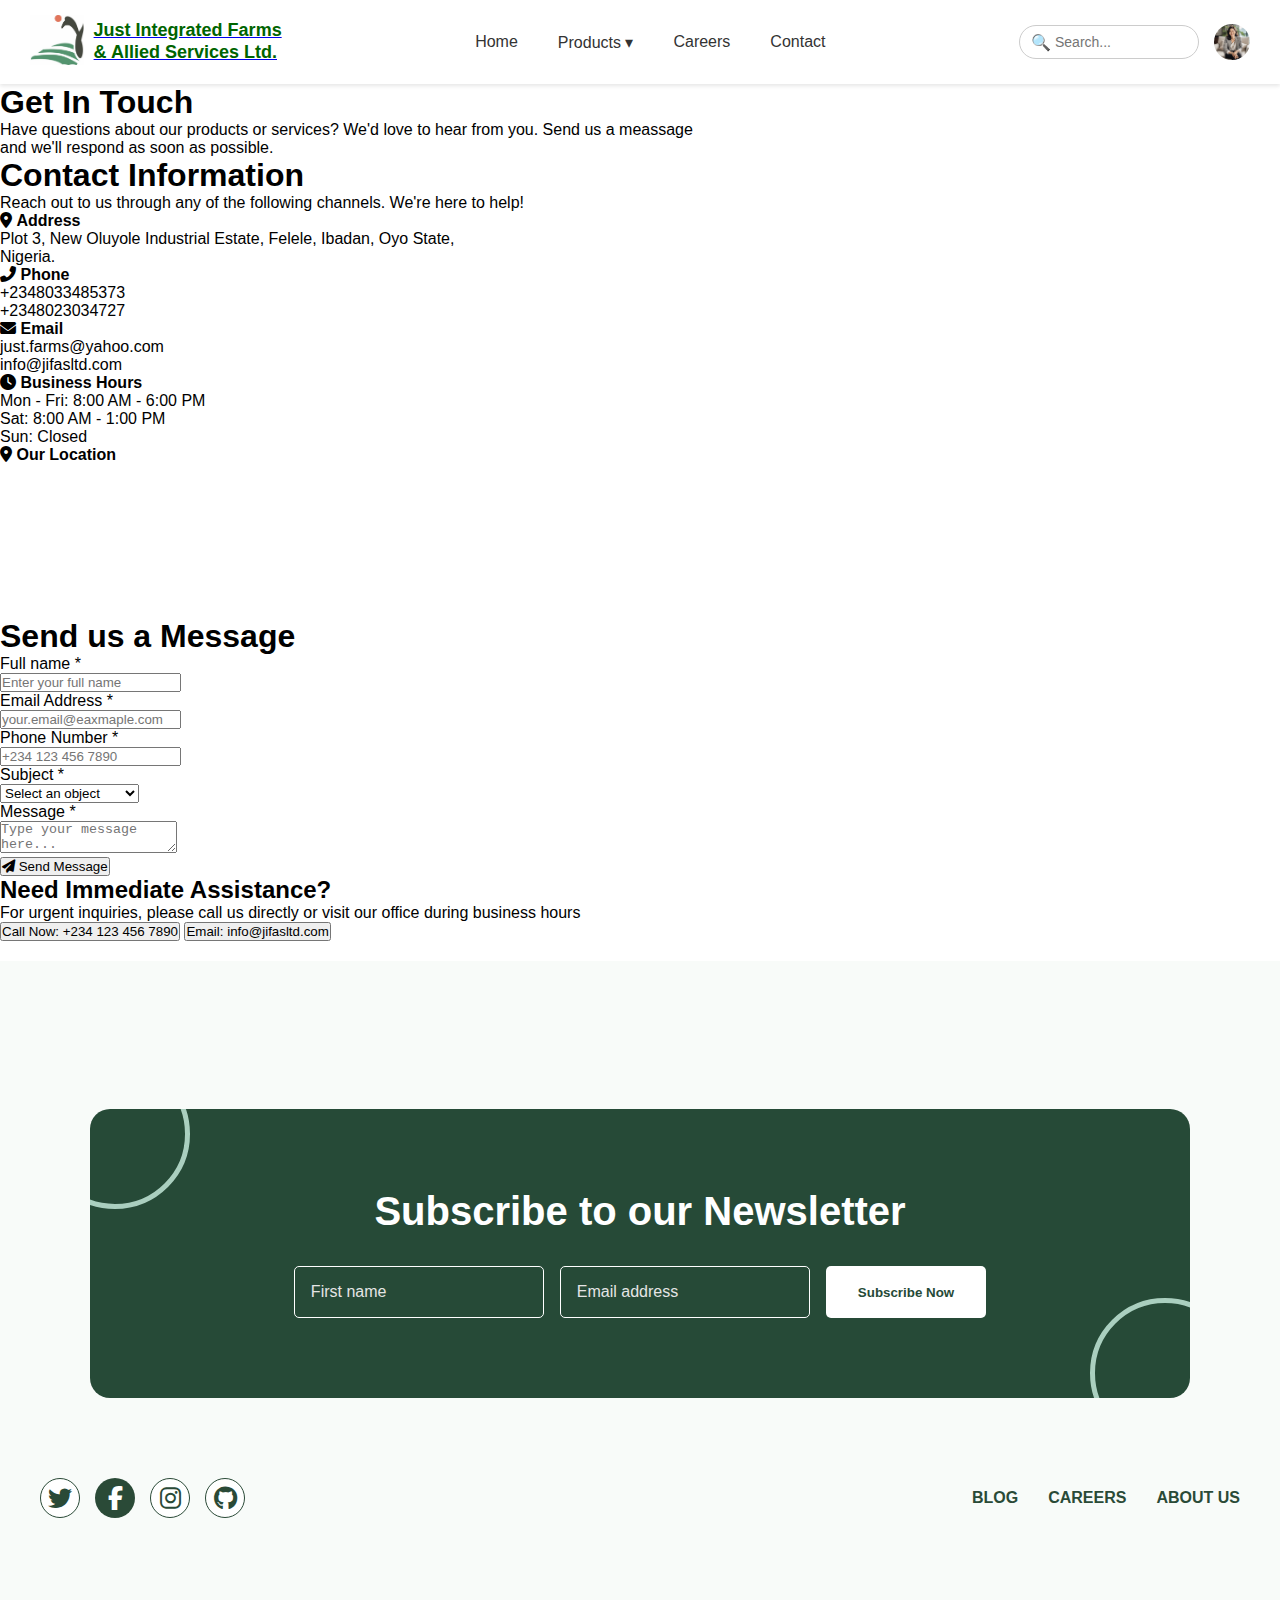
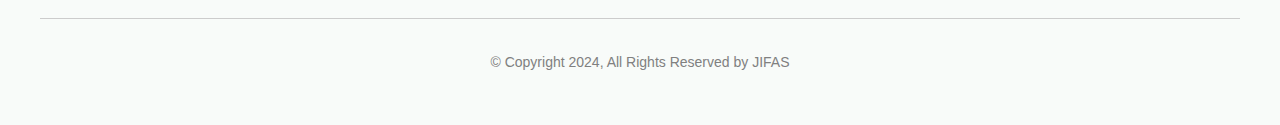
<file: contact.html>
<!DOCTYPE html>
<html>
  <head>
   <title>Jifas Project</title>
   <meta name="viewport" content="width=device-width, initial-scale=1.0">
      <link rel="stylesheet" href="style.css">
      <link rel="stylesheet" href="https://cdnjs.cloudflare.com/ajax/libs/font-awesome/6.5.0/css/all.min.css">
</head>
<body>
  <header>
  <div class="logo">
    <a href="index.html" class="logo-link">
      <img src="images/Logo.jpg" alt="Logo">
    </a>
    <a href="index.html" class="logo-link">
      <h1>Just Integrated Farms<br>& Allied Services Ltd.</h1>
    </a>
   </div>

<nav>
 <ul>
  <li><a href="index.html">Home</a></li>
  <li class="dropdown">
    <a href="Products.html">Products ▾</a>
    <ul class="dropdown-menu">
      <li><a href="soya-flour.html">SOYA FLOUR</a></li>
      <li><a href="soya-oil.html">SOYA OIL</a></li>
      <li><a href="Granulated-Soya-Protein.html">SOYA PROTEIN</a></li>
      <li><a href="Full-Fat-Soya.html">FULL FAT SOYA</a></li>
      <li><a href="Fortified-Blended-Foods.html">FORTIFIED BLENDED FOODS</a></li>
    </ul>
  </li>
  <li><a href="#">Careers</a></li>
  <li><a href="contact.html">Contact</a></li>
</ul>
</nav>

<div class="header-right">
  <div class="search-container">
    <input type="text" placeholder="Search...">
    <span class="search-icon">🔍</span>
  </div>
  <img src="images/CEO.jpg" alt="Profile" class="profile-pic">
</div>
</header>
<div>
  <div class="whole-div2"></div>
</div>
<div>
  <h1 class="get">Get In Touch</h1>
  
  <p class="para3">Have questions about our products or services? We'd love to hear from you. Send us a meassage<br> <span class="spanner"> and we'll respond as soon as possible.</span>
   </p>
</div>

<div class="whole-div3">
<div>
  <h1 class="contact">Contact Information</h1>
  <p class="para4">Reach out to us through any of the following channels. We're here to help!</p>
</div>


<div class="diva3">
      <p class="para5"><i class="fas fa-map-marker-alt my-icon"></i> <strong>Address</strong></p>
      <p class="par2">Plot 3, New Oluyole Industrial Estate, Felele, Ibadan, Oyo State,<br>Nigeria.</p>
    </div>

    <div class="diva4">
      <p class="para6"><i class="fas fa-phone-alt my-icon2"></i> <strong>Phone</strong></p>
      <p class="par3">+2348033485373<br>+2348023034727</p>
    </div>

    <div class="diva5">
      <p class="para7"><i class="fas fa-envelope my-icon3"></i> <strong>Email</strong></p>
      <p class="par4">just.farms@yahoo.com<br>info@jifasltd.com</p>
    </div>

    <div class="diva5">
      <p class="para7"><i class="fas fa-clock my-icon4"></i> <strong>Business Hours</strong></p>
      <p class="par4">Mon - Fri: 8:00 AM - 6:00 PM<br>Sat: 8:00 AM - 1:00 PM<br>Sun: Closed</p>
    </div>


<div class="map-box">
  <p class="map-title">
    <i class="fas fa-map-marker-alt my-icon"></i>
    <strong>Our Location</strong>
  </p>
  <div class="map-container">
    <iframe 
      src="https://www.google.com/maps/embed?pb=!1m18!1m12!1m3!1d3932.446328465403!2d3.8755035742674477!3d7.351927112202727!2m3!1f0!2f0!3f0!3m2!1i1024!2i768!4f13.1!3m3!1m2!1s0x10398d17f2e9db11%3A0x35a09f118e31e37f!2sNew%20Oluyole%20Industrial%20Estate%2C%20Ibadan!5e0!3m2!1sen!2sng!4v1719063000000!5m2!1sen!2sng" 
      width="100%" 
      height="100%" 
      style="border:0;" 
      allowfullscreen="" 
      loading="lazy" 
      referrerpolicy="no-referrer-when-downgrade">
    </iframe>
  </div>
 </div>
</div>

<div class="whole-div4">
<div class="message-div"></div>

<h1 class="head3">Send us a Message</h1>

<div class="input1">
  <label class="name" for="fullname">Full name <span>*</span></label><br>
  <input class="box1" type="text" id="fullname" name="fullname" placeholder="Enter your full name">
</div>

<div class="input2">
  <label class="email" for="fullname">Email Address <span>*</span></label><br>
  <input class="box2" type="text" id="email-add" name="email" placeholder="your.email@eaxmaple.com">
</div>

<div class="input1">
  <label class="name" for="fullname">Phone Number <span>*</span></label><br>
  <input class="box1" type="text" id="fullname" name="fullname" placeholder="+234 123 456 7890">
</div>

<div class="input2">
  <label class="sub" for="subject">Subject <span>*</span></label><br>
  <select class="box3" id="subject" name="subject">
    <option value="Select an object">Select an object</option>
    <option value="general">General Inquiry</option>
    <option value="product">Product Information</option>
    <option value="sales">Sales and Pricing</option>
    <option value="support">Customer Support</option>
    <option value="partnership">Partnership</option>
  </select>
</div>

<div class="text-area-box">
  <label class="input3" for="message">Message <span>*</span></label><br>
  <textarea class="text-box" name="message" placeholder="Type your message here..."></textarea>
</div>

<div>
  <button class="butt"><i class="fas fa-paper-plane"></i> Send Message</button>
 </div>
</div>

<div>
  <div class="diva6"></div>
</div>

<div>
  <h2 class="head4">Need Immediate Assistance?</h2>
<p class="para8">For urgent inquiries, please call us directly or visit our office during 
  business hours</p>
</div>

<div>
  <button class="butt1">Call Now: +234 123 456 7890</button>

  <button class="butt2">Email: info@jifasltd.com</button>
</div>


<div class="newsletter-footer-wrapper">
  <section class="newsletter-section">
    <h2 class="newsletter-heading">Subscribe to our Newsletter</h2>
    <form class="newsletter-form">
      <input
        type="text"
        placeholder="First name"
        class="newsletter-input"
      />
      <input
        type="email"
        placeholder="Email address"
        class="newsletter-input"
      />
      <button type="submit" class="newsletter-button">Subscribe Now</button>
    </form>
    <div class="circle-top-left"></div>
   <div class="circle-bottom-right"></div>
  </section>

<footer class="footer">
  <div class="footer-icons">
    <span class="icon-circle twitter-bg"
      ><i class="fab fa-twitter"></i
    ></span>
    <span class="icon-circle facebook-bg"
      ><i class="fab fa-facebook-f"></i
    ></span>
    <span class="icon-circle instagram-bg"
      ><i class="fab fa-instagram"></i
    ></span>
    <span class="icon-circle github-bg"
      ><i class="fab fa-github"></i
    ></span>
  </div>

    <div class="footer-texts">
      <span class="footer-label">BLOG</span>
      <span class="footer-label">CAREERS</span>
      <span class="footer-label">ABOUT US</span>
    </div>

    <hr class="footer-line" />

    <p class="footer-copy">
      © Copyright 2024, All Rights Reserved by JIFAS
    </p>
  </footer>
</div>

  </body>
</html>
</file>
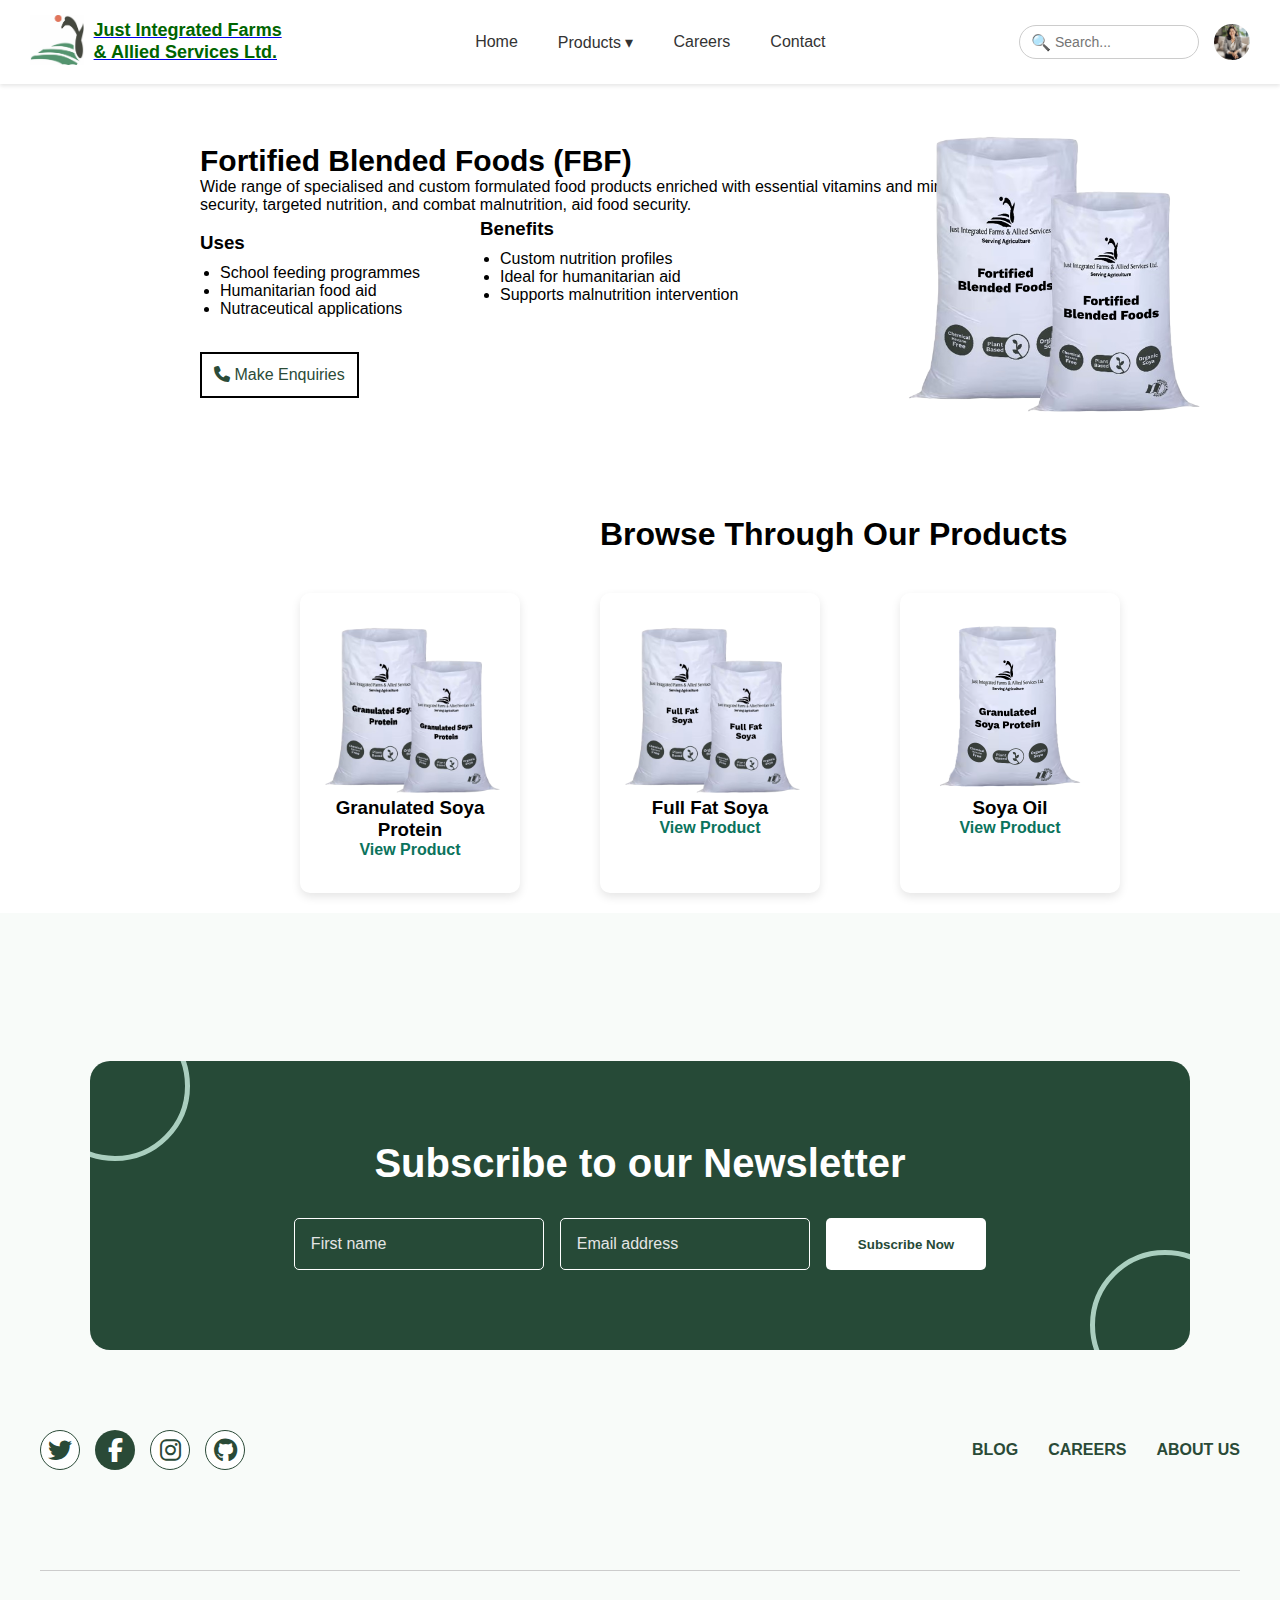
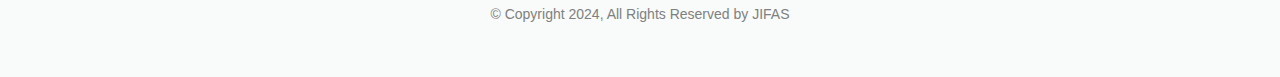
<file: Fortified-Blended-Foods.html>
<!DOCTYPE html>
<html>
  <head>
   <title>Fortified Blended Foods</title>
   <meta name="viewport" content="width=device-width, initial-scale=1.0">
      <link rel="stylesheet" href="style.css">
      <link rel="stylesheet" href="https://cdnjs.cloudflare.com/ajax/libs/font-awesome/6.5.0/css/all.min.css">
</head>
<body>
  <header>
  <div class="logo">
    <a href="index.html" class="logo-link">
      <img src="images/Logo.jpg" alt="Logo">
    </a>
    <a href="index.html" class="logo-link">
      <h1>Just Integrated Farms<br>& Allied Services Ltd.</h1>
    </a>
  </div>

<nav>
  <ul>
    <li><a href="index.html">Home</a></li>
    <li class="dropdown">
      <a href="Products.html">Products ▾</a>
      <ul class="dropdown-menu">
        <li><a href="soya-flour.html">SOYA FLOUR</a></li>
        <li><a href="soya-oil.html">SOYA OIL</a></li>
        <li><a href="Granulated-Soya-Protein.html">SOYA PROTEIN</a></li>
         <li><a href="Full-Fat-Soya.html">FULL FAT SOYA</a></li>
         <li><a href="Fortified-Blended-Foods.html">FORTIFIED BLENDED FOODS</a></li>
      </ul>
    </li>
    <li><a href="#">Careers</a></li>
    <li><a href="contact.html">Contact</a></li>
  </ul>
</nav>

 <div class="header-right">
    <div class="search-container">
      <input type="text" placeholder="Search...">
      <span class="search-icon">🔍</span>
    </div>
    <img src="images/CEO.jpg" alt="Profile" class="profile-pic">
  </div>
</header>

<section class="soya-flour-section">
  <h1 class="hed1">Fortified Blended Foods (FBF)</h1>
  <p>Wide range of specialised and custom formulated food products enriched with essential vitamins and minerals for food<br>
  security, targeted nutrition, and combat malnutrition, aid food security.</p><br>
 <h3>Uses</h3>
  <ul class="under">
      <li>School feeding programmes</li>
      <li>Humanitarian food aid</li>
      <li>Nutraceutical applications</li>
  </ul>
  <div class="diva">
 <h3 class="benefit">Benefits</h3>
    <ul class="underly">
      <li>Custom nutrition profiles</li>
      <li>Ideal for humanitarian aid</li>
      <li>Supports malnutrition intervention</li>
    </ul>
    </div> <br>
  <button class="phone-call-btn"><i class="fas fa-phone"></i> Make Enquiries</button>
  <img class="soya-flour-img" src="images/FBF.png">
</section>

<section class="browse-section">
  <h1 class="browse-text">Browse Through Our Products</h1>

   <div class="container1">
    <img src="images/G-S-P.png" alt="Granulated Soya Protein">
    <h3>Granulated Soya Protein</h3>
    <a href="Granulated-Soya-Protein.html">View Product</a>
  </div>

   <div class="container2">
    <img src="images/full-fat-soya.png" alt="Soya Oil">
    <h3>Full Fat Soya</h3>
    <a href="Full-Fat-Soya.html">View Product</a>
  </div>

   <div class="container3">
    <img src="images/soya-grits.png" alt="Full Fat Soya">
    <h3>Soya Oil</h3>
    <a href="soya-oil.html">View Product</a>
  </div>

<div class="newsletter-footer-wrapper">
  <section class="newsletter-section">
    <h2 class="newsletter-heading">Subscribe to our Newsletter</h2>
    <form class="newsletter-form">
      <input
        type="text"
        placeholder="First name"
        class="newsletter-input"
      />
      <input
        type="email"
        placeholder="Email address"
        class="newsletter-input"
      />
      <button type="submit" class="newsletter-button">Subscribe Now</button>
    </form>
    <div class="circle-top-left"></div>
   <div class="circle-bottom-right"></div>
  </section>

<footer class="footer">
  <div class="footer-icons">
    <span class="icon-circle twitter-bg"
      ><i class="fab fa-twitter"></i
    ></span>
    <span class="icon-circle facebook-bg"
      ><i class="fab fa-facebook-f"></i
    ></span>
    <span class="icon-circle instagram-bg"
      ><i class="fab fa-instagram"></i
    ></span>
    <span class="icon-circle github-bg"
      ><i class="fab fa-github"></i
    ></span>
  </div>

    <div class="footer-texts">
      <span class="footer-label">BLOG</span>
      <span class="footer-label">CAREERS</span>
      <span class="footer-label">ABOUT US</span>
    </div>

    <hr class="footer-line" />

    <p class="footer-copy">
      © Copyright 2024, All Rights Reserved by JIFAS
    </p>
  </footer>
</div>


</body>
</html>
</file>
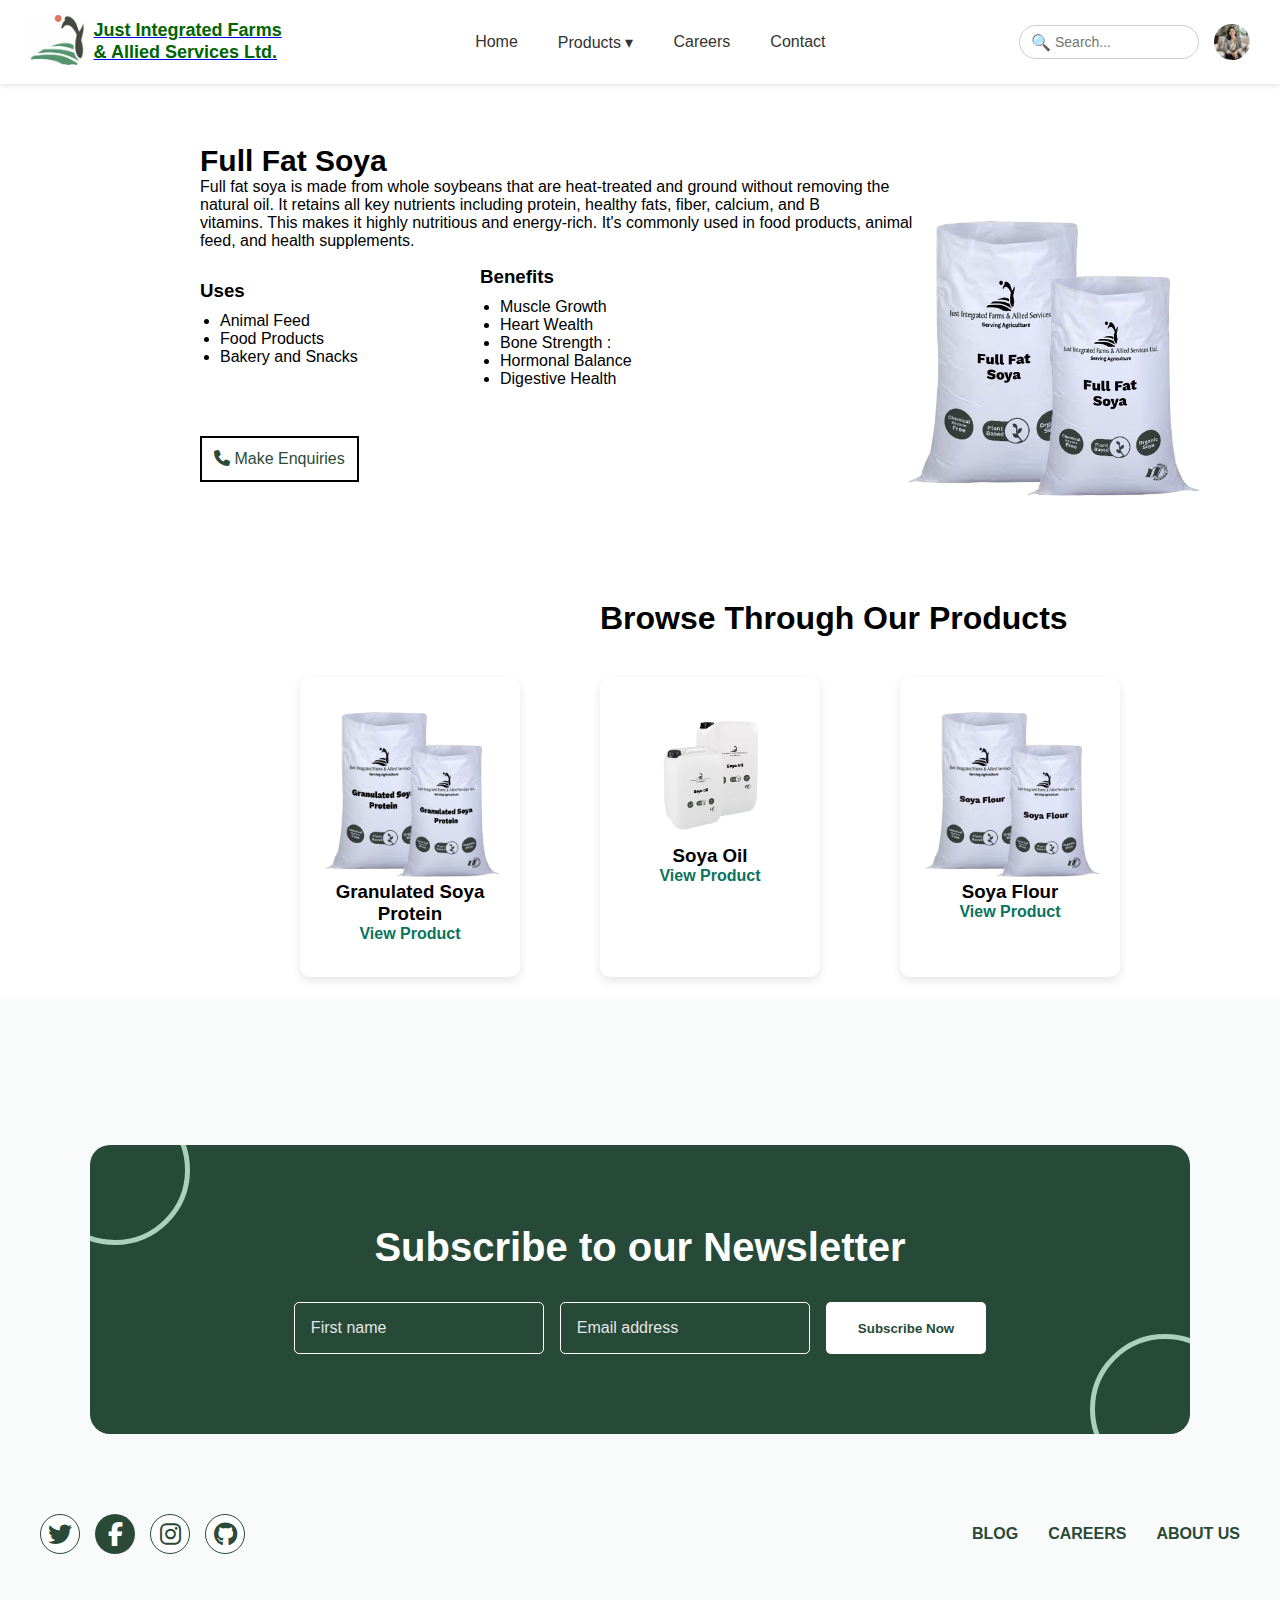
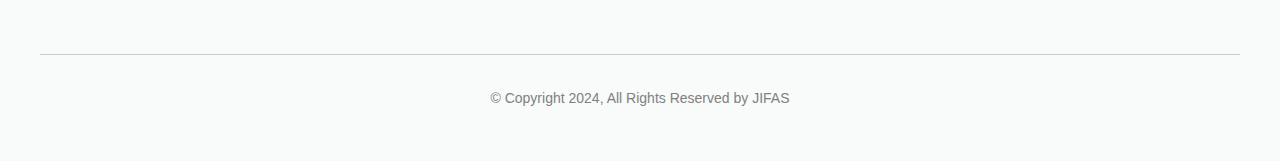
<file: Full-Fat-Soya.html>
<!DOCTYPE html>
<html>
  <head>
   <title>Full Fat Soya</title>
   <meta name="viewport" content="width=device-width, initial-scale=1.0">
      <link rel="stylesheet" href="style.css">
      <link rel="stylesheet" href="https://cdnjs.cloudflare.com/ajax/libs/font-awesome/6.5.0/css/all.min.css">
</head>
<body>
  <header>
  <div class="logo">
    <a href="index.html" class="logo-link">
      <img src="images/Logo.jpg" alt="Logo">
    </a>
      <a href="index.html" class="logo-link">
        <h1>Just Integrated Farms<br>& Allied Services Ltd.</h1>
      </a>
  </div>

<nav>
  <ul>
    <li><a href="index.html">Home</a></li>
    <li class="dropdown">
      <a href="Products.html">Products ▾</a>
      <ul class="dropdown-menu">
        <li><a href="soya-flour.html">SOYA FLOUR</a></li>
        <li><a href="soya-oil.html">SOYA OIL</a></li>
        <li><a href="Granulated-Soya-Protein.html">SOYA PROTEIN</a></li>
         <li><a href="Full-Fat-Soya.html">FULL FAT SOYA</a></li>
         <li><a href="Fortified-Blended-Foods.html">FORTIFIED BLENDED FOODS</a></li>
      </ul>
    </li>
    <li><a href="#">Careers</a></li>
    <li><a href="contact.html">Contact</a></li>
  </ul>
</nav>

 <div class="header-right">
    <div class="search-container">
      <input type="text" placeholder="Search...">
      <span class="search-icon">🔍</span>
    </div>
    <img src="images/CEO.jpg" alt="Profile" class="profile-pic">
  </div>
</header>

  <section class="soya-flour-section">
  <h1 class="hed1">Full Fat Soya</h1>
  <p>Full fat soya is made from whole soybeans that are heat-treated and ground without removing the<br>
  natural oil. It retains all key nutrients including protein, healthy fats, fiber, calcium,   and B<br>
  vitamins. This makes it highly nutritious and energy-rich. It's commonly used in food products, animal<br>
  feed, and health supplements.</p>
 <h3 class="uses">Uses</h3>
  <ul class="under">
      <li>Animal Feed</li>
      <li>Food Products</li>
      <li>Bakery and Snacks</li>
  </ul>
  <div class="diva">
 <h3 class="bene">Benefits</h3>
    <ul class="underly">
      <li>Muscle Growth</li>
      <li>Heart Wealth</li>
      <li>Bone Strength :</li>
      <li>Hormonal Balance</li>
      <li>Digestive Health</li>
    </ul>
    </div> <br>
  <button class="phone-call-btn"><i class="fas fa-phone"></i> Make Enquiries</button>
  <img class="soya-flour-img" src="images/full-fat-soya.png">
</section>

<section class="browse-section">
  <h1 class="browse-text">Browse Through Our Products</h1>

   <div class="container1">
    <img src="images/G-S-P.png" alt="Granulated Soya Protein">
    <h3>Granulated Soya Protein</h3>
    <a href="Granulated-Soya-Protein.html">View Product</a>
  </div>

  <div class="container2">
  <img src="images/soya-oil.png" alt="Soya Oil">
  <h3>Soya Oil</h3>
  <a href="soya-oil.html">View Product</a>
</div>

  <div class="container3">
  <img src="images/soya-flour.png" alt="Full Fat Soya">
  <h3>Soya Flour</h3>
  <a href="soya-flour.html">View Product</a>
</div>

<div class="newsletter-footer-wrapper">
<section class="newsletter-section">
  <h2 class="newsletter-heading">Subscribe to our Newsletter</h2>
  <form class="newsletter-form">
    <input
      type="text"
      placeholder="First name"
      class="newsletter-input"
    />
    <input
      type="email"
      placeholder="Email address"
      class="newsletter-input"
    />
    <button type="submit" class="newsletter-button">Subscribe Now</button>
  </form>
  <div class="circle-top-left"></div>
  <div class="circle-bottom-right"></div>
</section>

<footer class="footer">
  <div class="footer-icons">
    <span class="icon-circle twitter-bg"
      ><i class="fab fa-twitter"></i
    ></span>
    <span class="icon-circle facebook-bg"
      ><i class="fab fa-facebook-f"></i
    ></span>
    <span class="icon-circle instagram-bg"
      ><i class="fab fa-instagram"></i
    ></span>
    <span class="icon-circle github-bg"
      ><i class="fab fa-github"></i
    ></span>
  </div>

    <div class="footer-texts">
      <span class="footer-label">BLOG</span>
      <span class="footer-label">CAREERS</span>
      <span class="footer-label">ABOUT US</span>
    </div>

    <hr class="footer-line" />

    <p class="footer-copy">
      © Copyright 2024, All Rights Reserved by JIFAS
    </p>
  </footer>
</div>

</body>
</html>
</file>
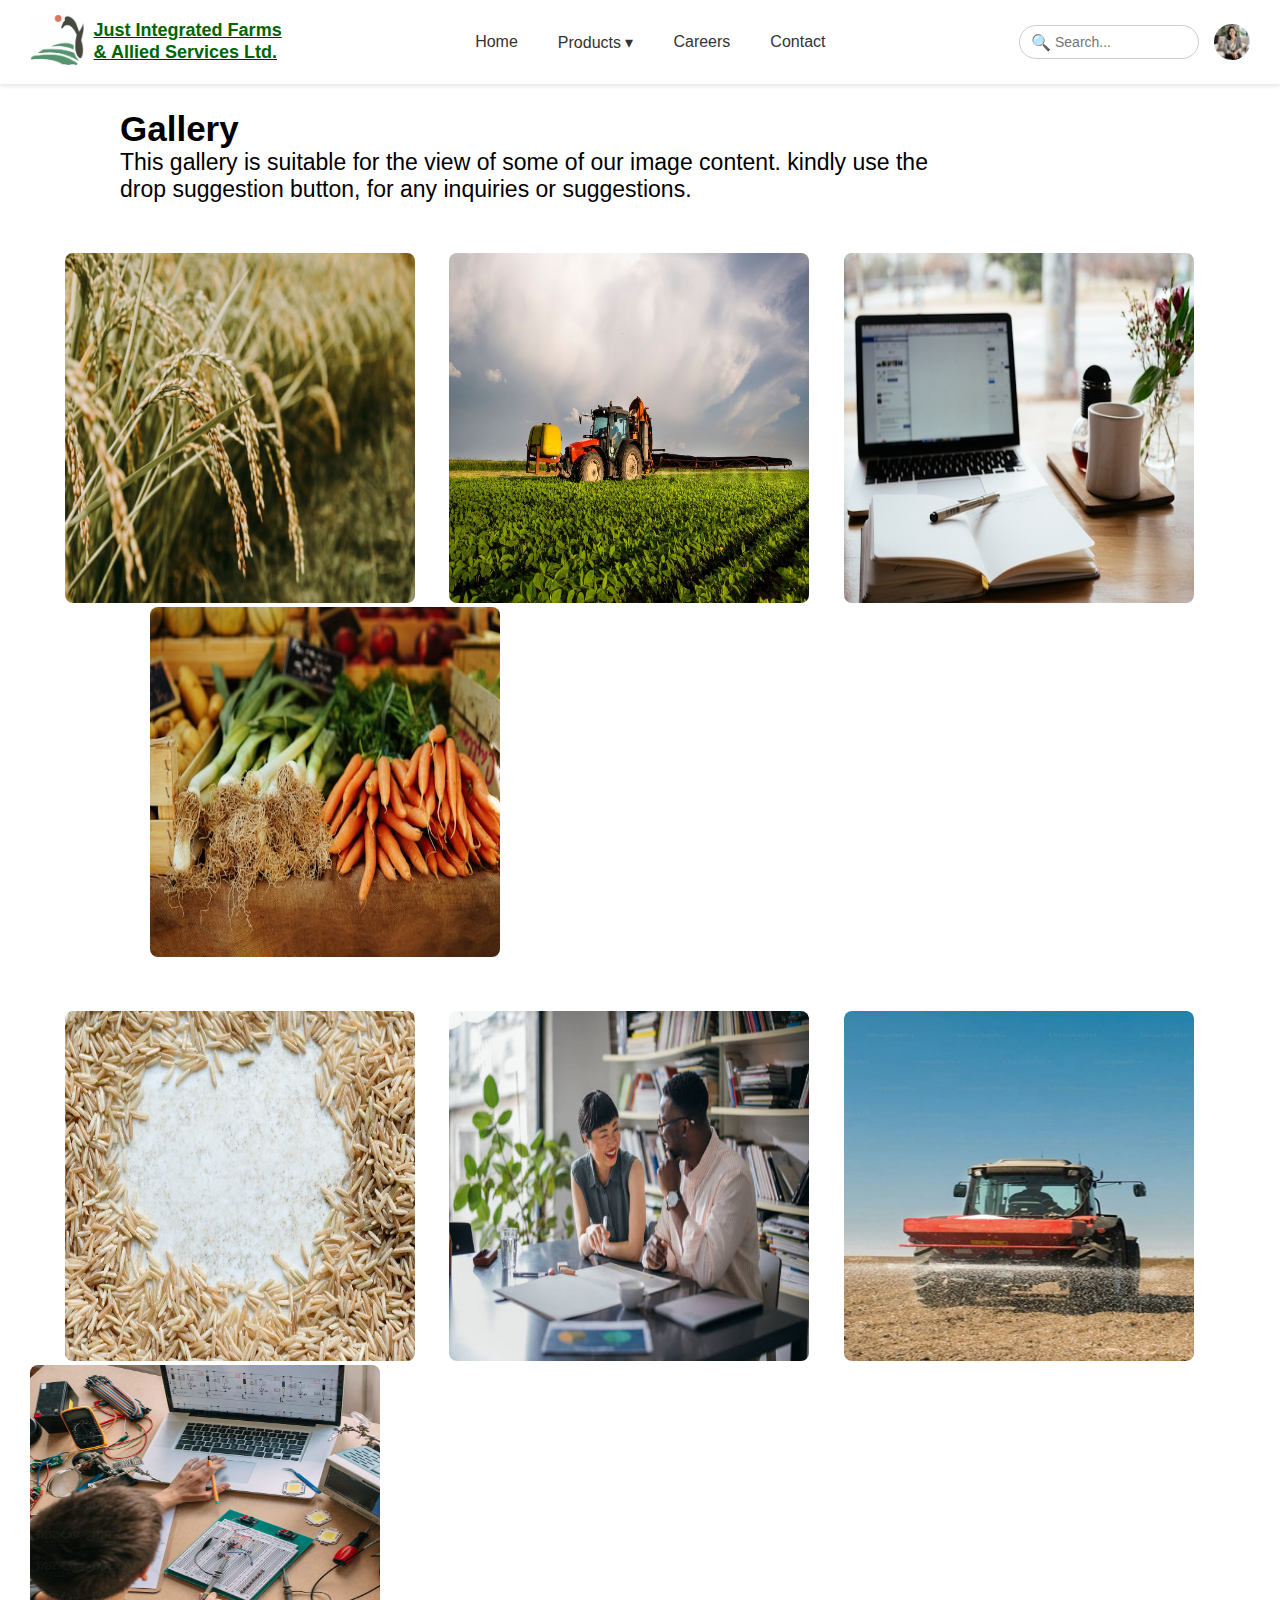
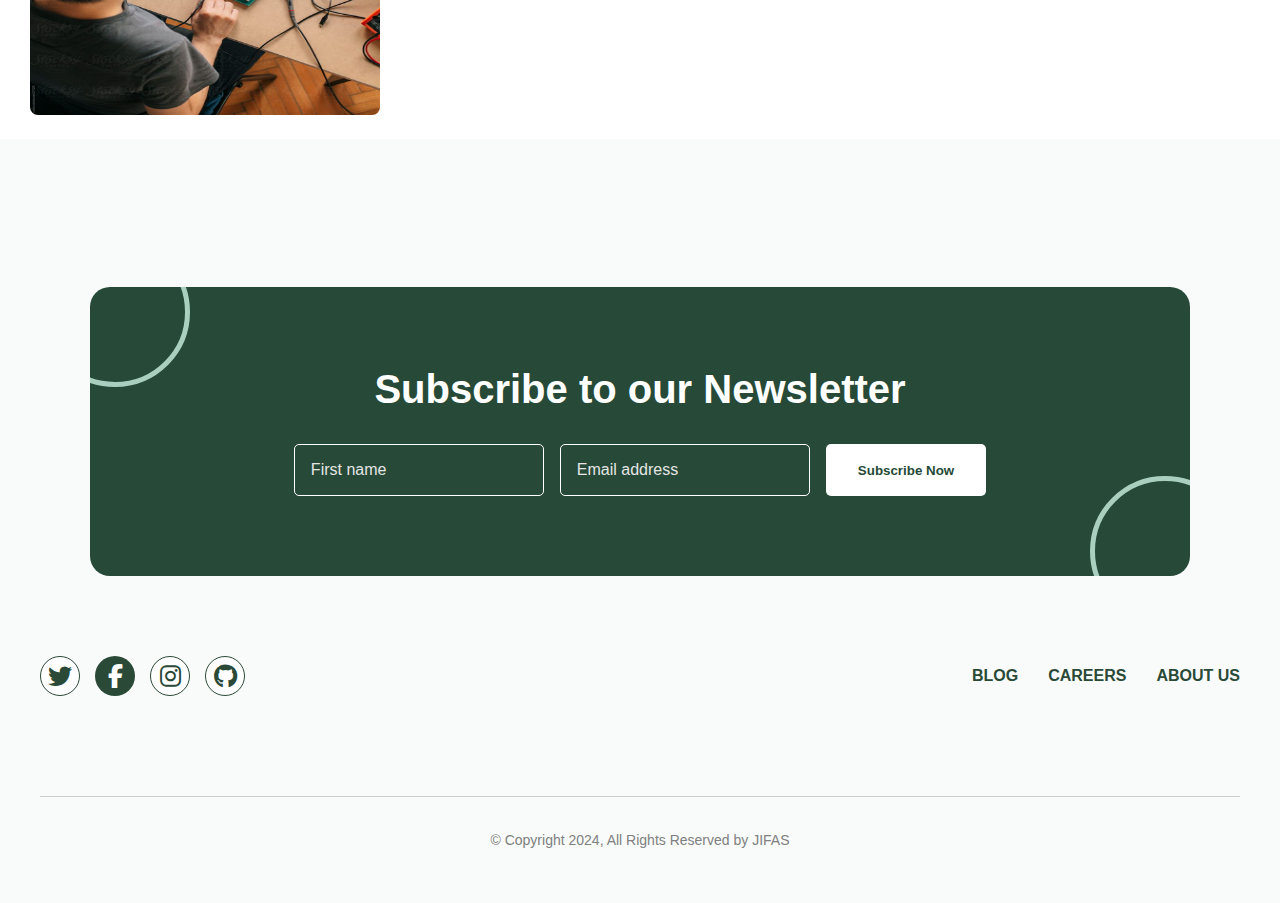
<file: Gallery.html>
<!DOCTYPE html>
<html>
  <head>
   <title>Gallery-Images</title>
   <meta name="viewport" content="width=device-width, initial-scale=1.0">
      <link rel="stylesheet" href="style.css">
      <link rel="stylesheet" href="https://cdnjs.cloudflare.com/ajax/libs/font-awesome/6.5.0/css/all.min.css">
</head>
<body>
  <header>
  <div class="logo">
    <a href="index.html" class="logo-link">
      <img src="images/Logo.jpg" alt="Logo">
    </a>
      <a href="index.html" class="logo-link">
        <h1>Just Integrated Farms<br>& Allied Services Ltd.</h1>
      </a>
  </div>

<nav>
  <ul>
    <li><a href="index.html">Home</a></li>
    <li class="dropdown">
      <a href="Products.html">Products ▾</a>
    <ul class="dropdown-menu">
      <li><a href="soya-flour.html">SOYA FLOUR</a></li>
      <li><a href="soya-oil.html">SOYA OIL</a></li>
      <li><a href="Granulated-Soya-Protein.html">SOYA PROTEIN</a></li>
      <li><a href="Full-Fat-Soya.html">FULL FAT SOYA</a></li>
      <li><a href="Fortified-Blended-Foods.html">FORTIFIED BLENDED FOODS</a></li>
    </ul>
  </li>
    <li><a href="#">Careers</a></li>
    <li><a href="contact.html">Contact</a></li>
 </ul>
</nav>

<div class="header-right">
  <div class="search-container">
    <input type="text" placeholder="Search...">
    <span class="search-icon">🔍</span>
  </div>
    <img src="images/CEO.jpg" alt="Profile" class="profile-pic">
 </div>
</header>

<section class="gallery-text">
  <h1 class="gall">Gallery</h1>
  <p>This gallery is suitable for the view of some of our image content. kindly use the  <br>
     drop suggestion button, for any inquiries or suggestions.
  </p>
</section>
<section class="image-section">
  <img class="picture1" src="images/growing-corn.jpg">
  <img class="picture2" src="images/farming.jpg">
  <img class="picture3" src="images/workplace.jpg">
  <img class="picture4" src="images/veggies.jpeg">
</section>
<section>
  <img class="picture5" src="images/grains.jpg">
  <img class="picture6" src="images/workspace2.jpg">
  <img class="picture7" src="images/tractor.jpg">
  <img class="picture8" src="images/work.jpeg">
</section>

<div class="newsletter-footer-wrapper">
  <section class="newsletter-section">
    <h2 class="newsletter-heading">Subscribe to our Newsletter</h2>
    <form class="newsletter-form">
      <input
        type="text"
        placeholder="First name"
        class="newsletter-input"
      />
      <input
        type="email"
        placeholder="Email address"
        class="newsletter-input"
      />
      <button type="submit" class="newsletter-button">Subscribe Now</button>
    </form>
    <div class="circle-top-left"></div>
   <div class="circle-bottom-right"></div>
  </section>

<footer class="footer">
  <div class="footer-icons">
    <span class="icon-circle twitter-bg"
      ><i class="fab fa-twitter"></i
    ></span>
    <span class="icon-circle facebook-bg"
      ><i class="fab fa-facebook-f"></i
    ></span>
    <span class="icon-circle instagram-bg"
      ><i class="fab fa-instagram"></i
    ></span>
    <span class="icon-circle github-bg"
      ><i class="fab fa-github"></i
    ></span>
  </div>

    <div class="footer-texts">
      <span class="footer-label">BLOG</span>
      <span class="footer-label">CAREERS</span>
      <span class="footer-label">ABOUT US</span>
    </div>

    <hr class="footer-line" />

    <p class="footer-copy">
      © Copyright 2024, All Rights Reserved by JIFAS
    </p>
  </footer>
</div>

</body>
</html>
</file>
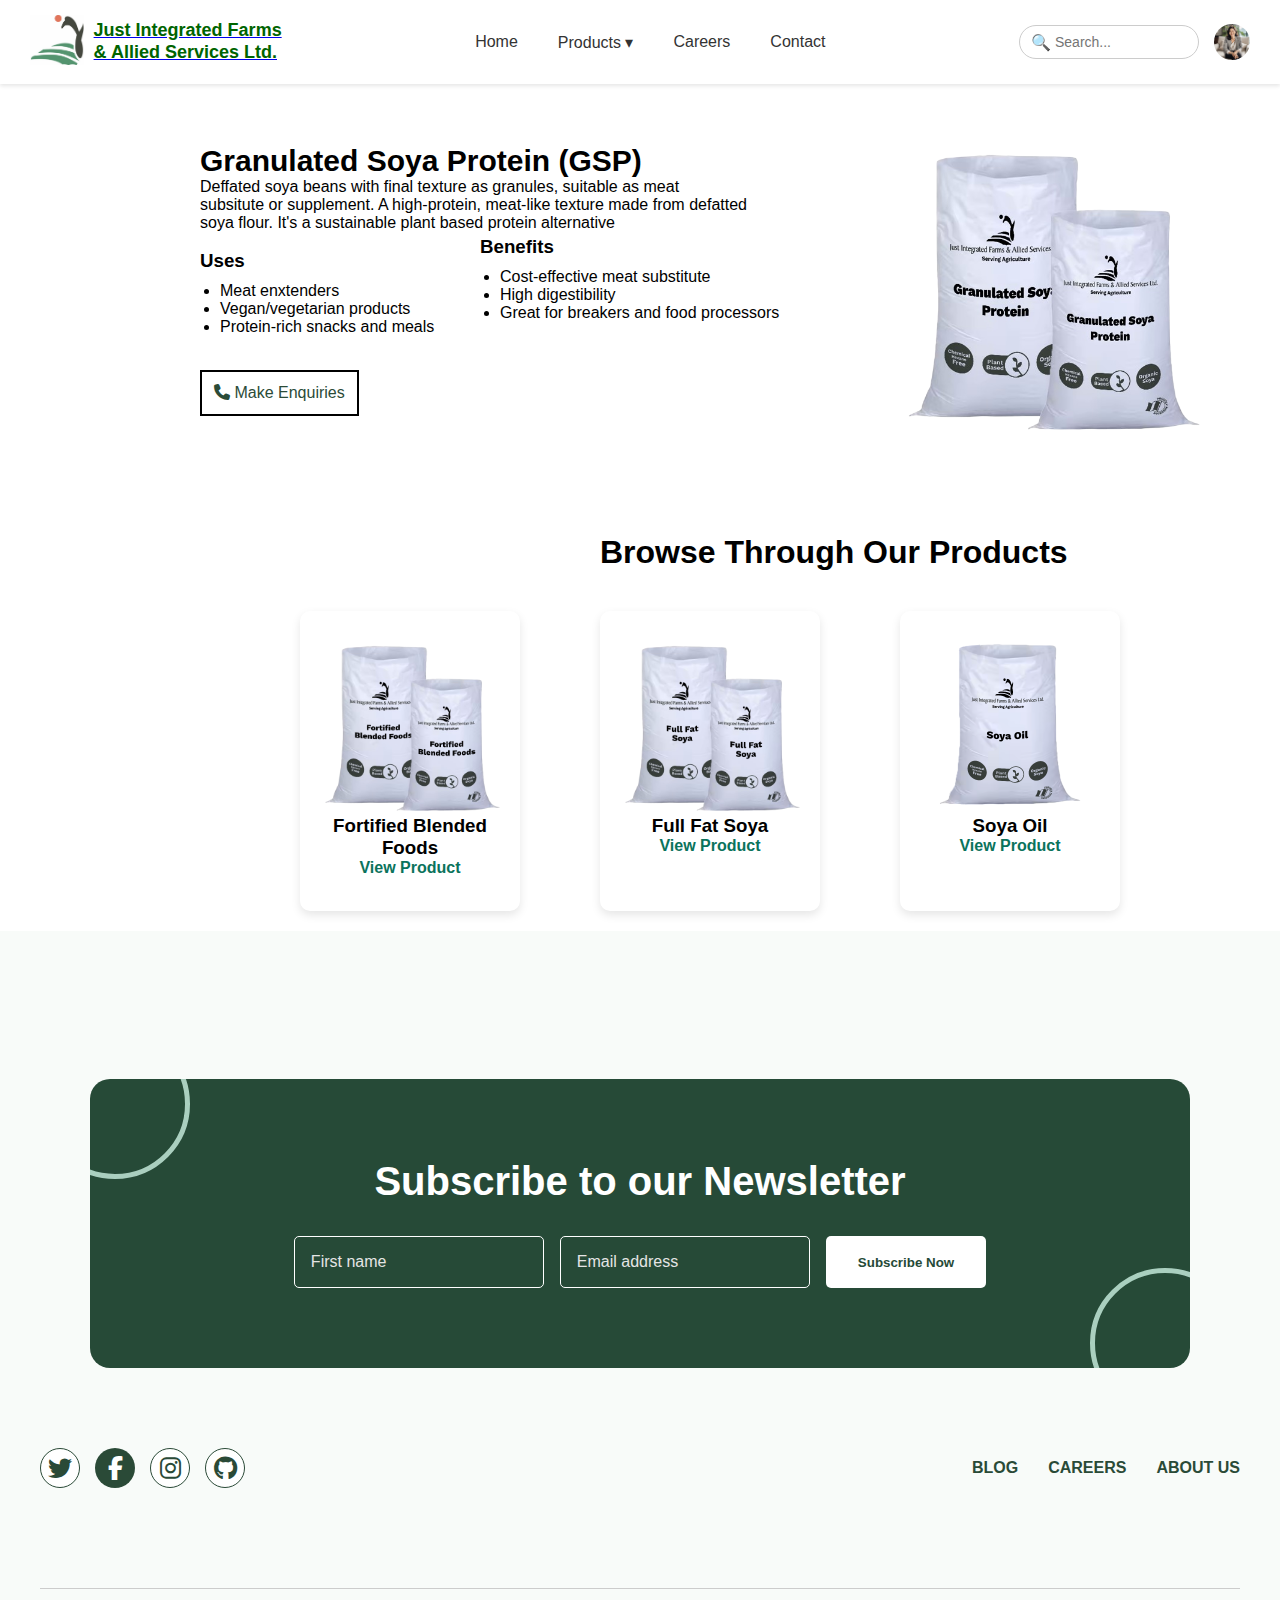
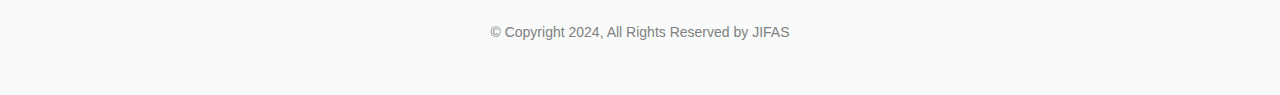
<file: Granulated-Soya-Protein.html>
<!DOCTYPE html>
<html>
  <head>
   <title>Granulated Soya Protein</title>
   <meta name="viewport" content="width=device-width, initial-scale=1.0">
      <link rel="stylesheet" href="style.css">
      <link rel="stylesheet" href="https://cdnjs.cloudflare.com/ajax/libs/font-awesome/6.5.0/css/all.min.css">
</head>
<body>
  <header>
  <div class="logo">
    <a href="index.html" class="logo-link">
      <img src="images/Logo.jpg" alt="Logo">
    </a>
      <a href="index.html" class="logo-link">
        <h1>Just Integrated Farms<br>& Allied Services Ltd.</h1>
      </a>
  </div>

<nav>
  <ul>
    <li><a href="index.html">Home</a></li>
    <li class="dropdown">
      <a href="Products.html">Products ▾</a>
      <ul class="dropdown-menu">
        <li><a href="soya-flour.html">SOYA FLOUR</a></li>
        <li><a href="soya-oil.html">SOYA OIL</a></li>
        <li><a href="Granulated-Soya-Protein.html">SOYA PROTEIN</a></li>
         <li><a href="Full-Fat-Soya.html">FULL FAT SOYA</a></li>
         <li><a href="Fortified-Blended-Foods.html">FORTIFIED BLENDED FOODS</a></li>
      </ul>
    </li>
    <li><a href="#">Careers</a></li>
    <li><a href="contact.html">Contact</a></li>
  </ul>
</nav>

 <div class="header-right">
    <div class="search-container">
      <input type="text" placeholder="Search...">
      <span class="search-icon">🔍</span>
    </div>
    <img src="images/CEO.jpg" alt="Profile" class="profile-pic">
  </div>
</header>

 <section class="soya-flour-section">
  <h1 class="hed1">Granulated Soya Protein (GSP)</h1>
  <p>Deffated soya beans with final texture as granules, suitable as meat<br>
   subsitute or supplement. A high-protein, meat-like texture made from defatted<br>
   soya flour. It's a sustainable plant based protein alternative</p><br>
 <h3>Uses</h3>
  <ul class="under">
      <li>Meat enxtenders</li>
      <li>Vegan/vegetarian products</li>
      <li>Protein-rich snacks and meals</li>
  </ul>
  <div class="diva">
 <h3 class="benefit">Benefits</h3>
    <ul class="underly">
      <li>Cost-effective meat substitute</li>
      <li>High digestibility</li>
      <li>Great for breakers and food processors</li>
    </ul>
    </div> <br>
  <button class="phone-call-btn"><i class="fas fa-phone"></i> Make Enquiries</button>
  <img class="soya-flour-img" src="images/G-S-P.png">
</section>

<section class="browse-section">
  <h1 class="browse-text">Browse Through Our Products</h1>

   <div class="container1">
    <img src="images/FBF.png" alt="Granulated Soya Protein">
    <h3>Fortified Blended Foods</h3>
    <a href="Fortified-Blended-Foods.html">View Product</a>
  </div>

   <div class="container2">
    <img src="images/full-fat-soya.png" alt="Soya Oil">
    <h3>Full Fat Soya</h3>
    <a href="Full-Fat-Soya.html">View Product</a>
  </div>

   <div class="container3">
    <img src="images/soya-meal.png" alt="Full Fat Soya">
    <h3>Soya Oil</h3>
    <a href="soya-oil.html">View Product</a>
  </div>

<div class="newsletter-footer-wrapper">
  <section class="newsletter-section">
    <h2 class="newsletter-heading">Subscribe to our Newsletter</h2>
    <form class="newsletter-form">
      <input
        type="text"
        placeholder="First name"
        class="newsletter-input"
      />
      <input
        type="email"
        placeholder="Email address"
        class="newsletter-input"
      />
      <button type="submit" class="newsletter-button">Subscribe Now</button>
    </form>
    <div class="circle-top-left"></div>
    <div class="circle-bottom-right"></div>
  </section>

  <footer class="footer">
  <div class="footer-icons">
    <span class="icon-circle twitter-bg"
      ><i class="fab fa-twitter"></i
    ></span>
    <span class="icon-circle facebook-bg"
      ><i class="fab fa-facebook-f"></i
    ></span>
    <span class="icon-circle instagram-bg"
      ><i class="fab fa-instagram"></i
    ></span>
    <span class="icon-circle github-bg"
      ><i class="fab fa-github"></i
    ></span>
  </div>

    <div class="footer-texts">
      <span class="footer-label">BLOG</span>
      <span class="footer-label">CAREERS</span>
      <span class="footer-label">ABOUT US</span>
    </div>

    <hr class="footer-line" />

    <p class="footer-copy">
      © Copyright 2024, All Rights Reserved by JIFAS
    </p>
  </footer>
</div>

</body>
</html>
</file>
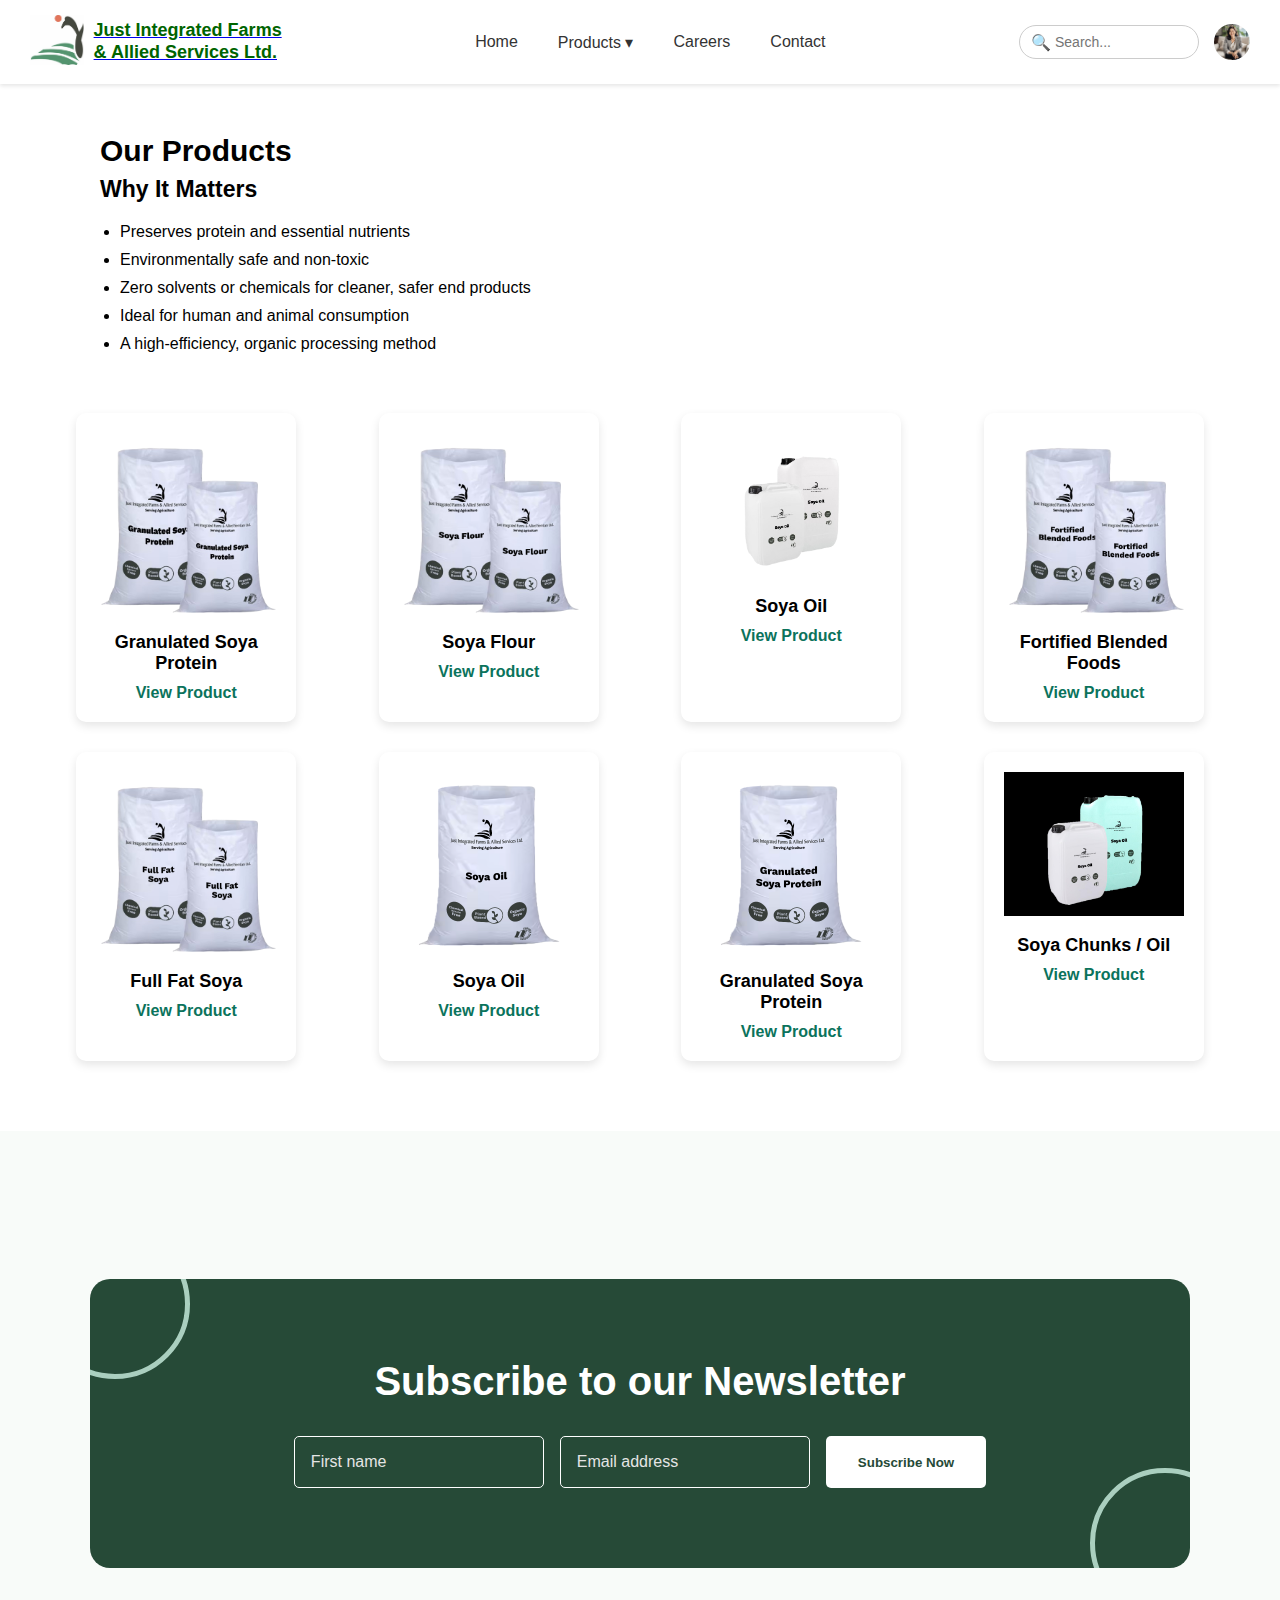
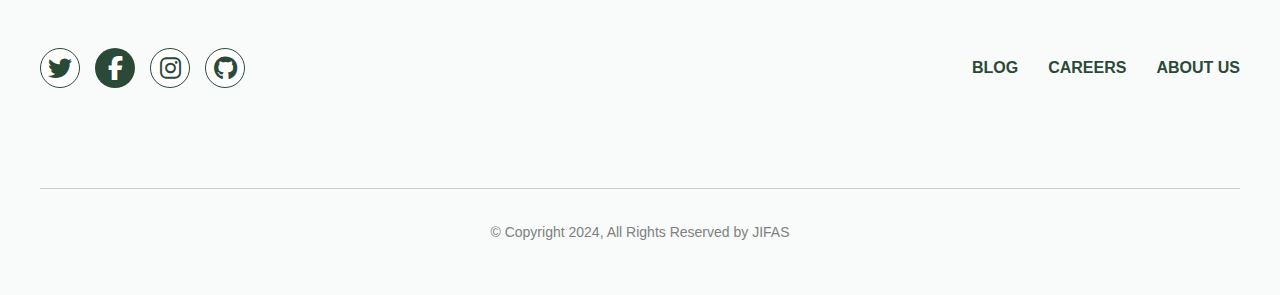
<file: Products.html>
<!DOCTYPE html>
<html>
  <head>
   <title>Products</title>
   <meta name="viewport" content="width=device-width, initial-scale=1.0">
      <link rel="stylesheet" href="style.css">
      <link rel="stylesheet" href="https://cdnjs.cloudflare.com/ajax/libs/font-awesome/6.5.0/css/all.min.css">
</head>
<body>
  <header>
  <div class="logo">
    <a href="index.html" class="logo-link">
      <img src="images/Logo.jpg" alt="Logo">
    </a>
      <a href="index.html" class="logo-link">
        <h1>Just Integrated Farms<br>& Allied Services Ltd.</h1>
      </a>
  </div>

<nav>
<ul>
 <li><a href="index.html">Home</a></li>
  <li class="dropdown">
  <a href="Products.html">Products ▾</a>
  <ul class="dropdown-menu">
    <li><a href="soya-flour.html">SOYA FLOUR</a></li>
    <li><a href="soya-oil.html">SOYA OIL</a></li>
    <li><a href="Granulated-Soya-Protein.html">SOYA PROTEIN</a></li>
    <li><a href="Full-Fat-Soya.html">FULL FAT SOYA</a></li>
    <li><a href="Fortified-Blended-Foods.html">FORTIFIED BLENDED FOODS</a></li>
      
    </ul>
  </li>
  <li><a href="#">Careers</a></li>
  <li><a href="contact.html">Contact</a></li>
</ul>
</nav>

 <div class="header-right">
    <div class="search-container">
      <input type="text" placeholder="Search...">
      <span class="search-icon">🔍</span>
    </div>
    <img src="images/CEO.jpg" alt="Profile" class="profile-pic">
  </div>
</header>

  <section class="why-it-matters">
     <h1 class="our">Our Products</h1><br>
     <p class="matters">Why It Matters</p>
    <ul class="underline">
      <li>Preserves protein and essential nutrients</li>
      <li>Environmentally safe and non-toxic</li>
      <li>Zero solvents or chemicals for cleaner, safer end products</li>
      <li>Ideal for human and animal consumption</li>
      <li>A high-efficiency, organic processing method</li>
    </ul>
 </section>

    <section class="product-grid">
  <div class="product-card">
    <img src="images/G-S-P.png" alt="Granulated Soya Protein">
    <h3>Granulated Soya Protein</h3>
    <a href="Granulated-Soya-Protein.html">View Product</a>
  </div>
  <div class="product-card">
    <img src="images/soya-flour.png" alt="Soya Flour">
    <h3>Soya Flour</h3>
    <a href="soya-flour.html">View Product</a>
  </div>
  <div class="product-card">
    <img src="images/soya-oil.png" alt="Soya Oil">
    <h3>Soya Oil</h3>
    <a href="soya-oil.html">View Product</a>
  </div>
  <div class="product-card">
    <img src="images/FBF.png" alt="Fortified Blended Foods">
    <h3>Fortified Blended Foods</h3>
    <a href="Fortified-Blended-Foods.html">View Product</a>
  </div>
  <div class="product-card">
    <img src="images/full-fat-soya.png" alt="Full Fat Soya">
    <h3>Full Fat Soya</h3>
    <a href="Full-Fat-Soya.html">View Product</a>
  </div>
  <div class="product-card">
    <img src="images/soya-meal.png" alt="Soya Meal">
    <h3>Soya Oil</h3>
    <a href="soya-oil.html">View Product</a>
  </div>
  <div class="product-card">
    <img src="images/soya-grits.png" alt="Soya Grits">
    <h3>Granulated Soya Protein</h3>
    <a href="Granulated-Soya-Protein.html">View Product</a>
  </div>
  <div class="product-card">
    <img src="images/soya-chunks.jpg" alt="Soya Chunks">
    <h3>Soya Chunks / Oil</h3>
    <a href="soya-oil.html">View Product</a>
  </div>
</section>
     
<div class="newsletter-footer-wrapper">
  <section class="newsletter-section">
    <h2 class="newsletter-heading">Subscribe to our Newsletter</h2>
    <form class="newsletter-form">
      <input
        type="text"
        placeholder="First name"
        class="newsletter-input"
      />
      <input
        type="email"
        placeholder="Email address"
        class="newsletter-input"
      />
      <button type="submit" class="newsletter-button">Subscribe Now</button>
    </form>
    <div class="circle-top-left"></div>
   <div class="circle-bottom-right"></div>
  </section>

<footer class="footer">
  <div class="footer-icons">
    <span class="icon-circle twitter-bg"
      ><i class="fab fa-twitter"></i
    ></span>
    <span class="icon-circle facebook-bg"
      ><i class="fab fa-facebook-f"></i
    ></span>
    <span class="icon-circle instagram-bg"
      ><i class="fab fa-instagram"></i
    ></span>
    <span class="icon-circle github-bg"
      ><i class="fab fa-github"></i
    ></span>
  </div>

    <div class="footer-texts">
      <span class="footer-label">BLOG</span>
      <span class="footer-label">CAREERS</span>
      <span class="footer-label">ABOUT US</span>
    </div>

    <hr class="footer-line" />

    <p class="footer-copy">
      © Copyright 2024, All Rights Reserved by JIFAS
    </p>
  </footer>
</div>

  </body>
</html>
</file>
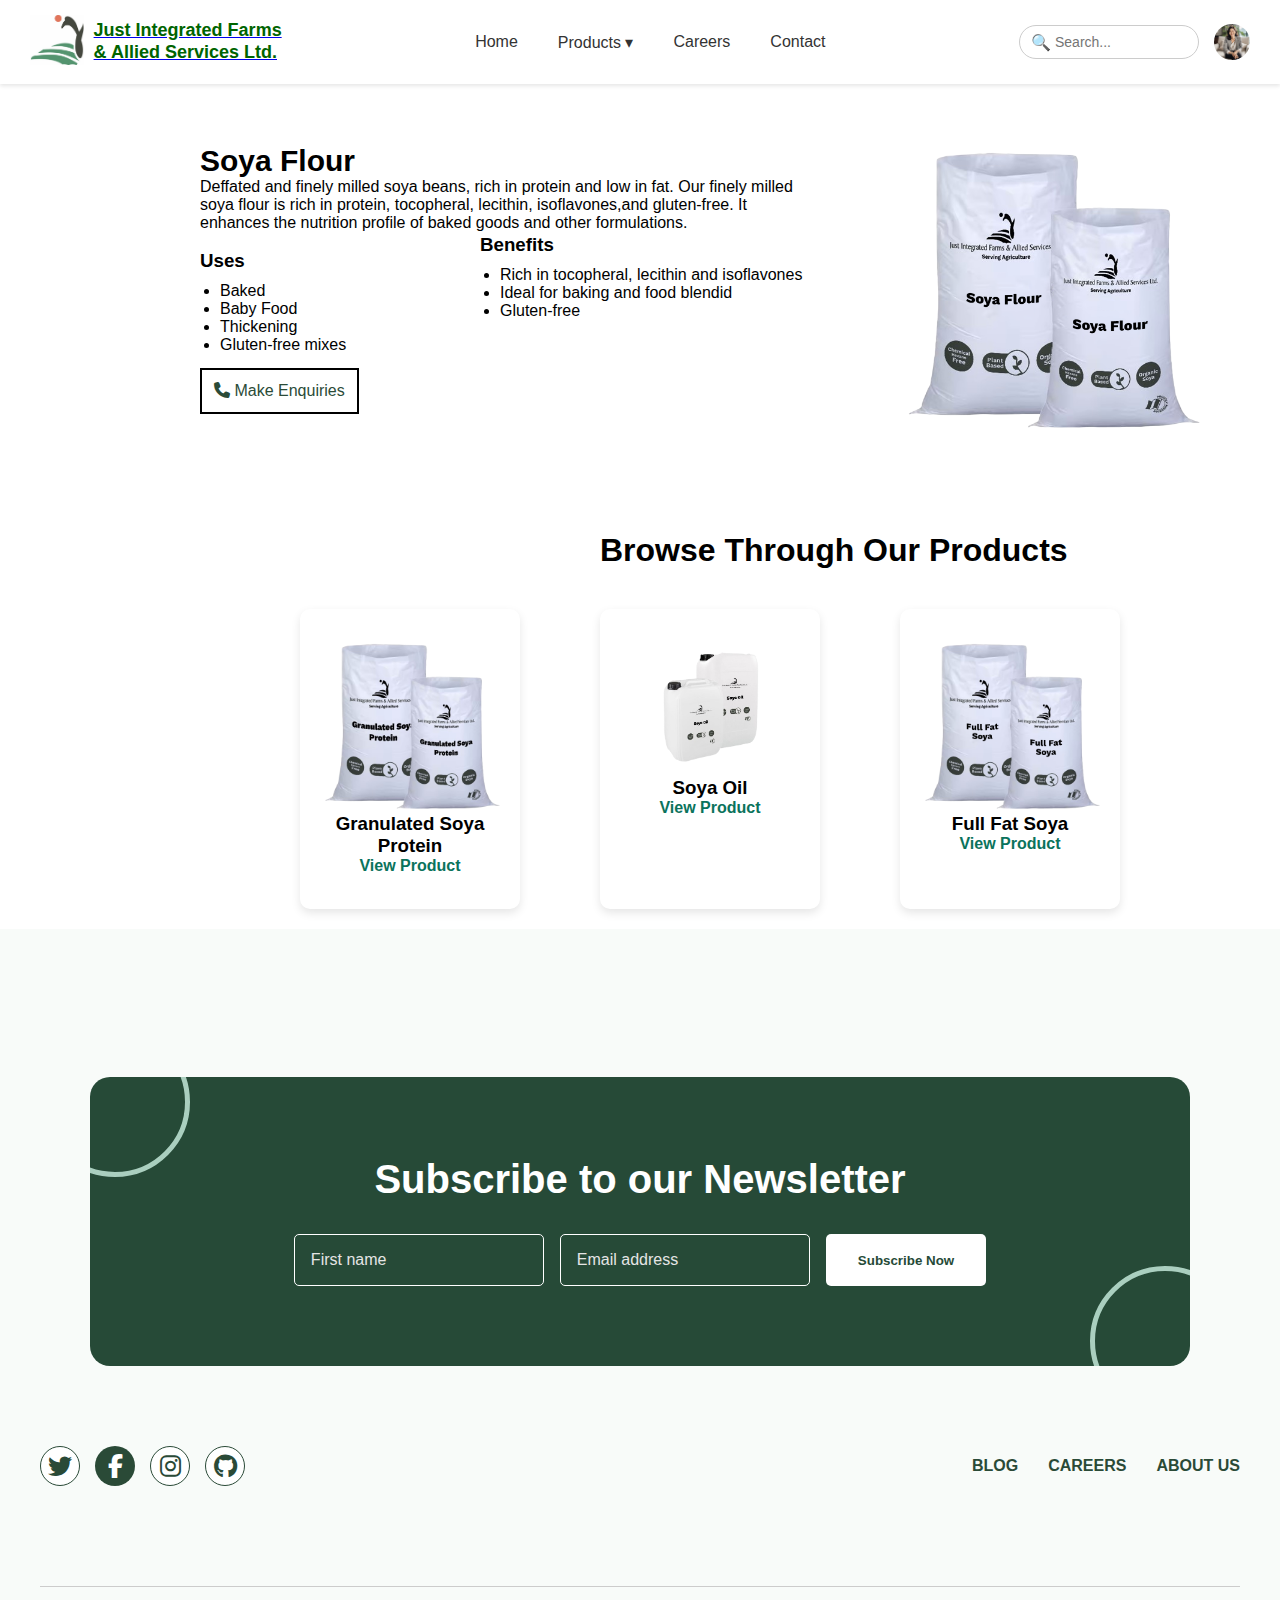
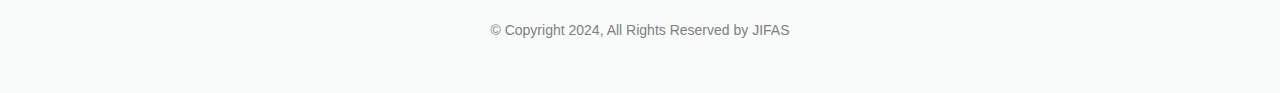
<file: soya-flour.html>
<!DOCTYPE html>
<html>
  <head>
   <title>Soya Flour</title>
   <meta name="viewport" content="width=device-width, initial-scale=1.0">
      <link rel="stylesheet" href="style.css">
      <link rel="stylesheet" href="https://cdnjs.cloudflare.com/ajax/libs/font-awesome/6.5.0/css/all.min.css">
</head>
<body>
  <header>
  <div class="logo">
    <a href="index.html" class="logo-link">
      <img src="images/Logo.jpg" alt="Logo">
    </a>
      <a href="index.html" class="logo-link">
        <h1>Just Integrated Farms<br>& Allied Services Ltd.</h1>
      </a>
  </div>

<nav>
  <ul>
    <li><a href="index.html">Home</a></li>
    <li class="dropdown">
      <a href="Products.html">Products ▾</a>
      <ul class="dropdown-menu">
        <li><a href="soya-flour.html">SOYA FLOUR</a></li>
        <li><a href="soya-oil.html">SOYA OIL</a></li>
        <li><a href="Granulated-Soya-Protein.html">SOYA PROTEIN</a></li>
         <li><a href="Full-Fat-Soya.html">FULL FAT SOYA</a></li>
         <li><a href="Fortified-Blended-Foods.html">FORTIFIED BLENDED FOODS</a></li>
      </ul>
    </li>
    <li><a href="#">Careers</a></li>
    <li><a href="contact.html">Contact</a></li>
  </ul>
</nav>

 <div class="header-right">
    <div class="search-container">
      <input type="text" placeholder="Search...">
      <span class="search-icon">🔍</span>
    </div>
    <img src="images/CEO.jpg" alt="Profile" class="profile-pic">
  </div>
</header>

<section class="soya-flour-section">
  <h1 class="hed1">Soya Flour</h1>
  <p>Deffated and finely milled soya beans, rich in protein and low in fat. Our finely milled<br>
  soya flour is rich in protein, tocopheral, lecithin, isoflavones,and gluten-free. It<br>
  enhances the nutrition profile of baked goods and other formulations.</p><br>
 <h3>Uses</h3>
  <ul class="under">
      <li>Baked</li>
      <li>Baby Food</li>
      <li>Thickening</li>
      <li>Gluten-free mixes</li>
  </ul>
  <div class="diva">
 <h3 class="benefits">Benefits</h3>
    <ul class="underly">
      <li>Rich in tocopheral, lecithin and isoflavones</li>
      <li>Ideal for baking and food blendid</li>
      <li>Gluten-free</li>
    </ul>
    </div> <br>
  <button class="phone-call-btn"><i class="fas fa-phone"></i> Make Enquiries</button>
  <img class="soya-flour-img" src="images/soya-flour.png">
</section>

<section class="browse-section">
  <h1 class="browse-text">Browse Through Our Products</h1>

   <div class="container1">
    <img src="images/G-S-P.png" alt="Granulated Soya Protein">
    <h3>Granulated Soya Protein</h3>
    <a href="Granulated-Soya-Protein.html">View Product</a>
  </div>

   <div class="container2">
    <img src="images/soya-oil.png" alt="Soya Oil">
    <h3>Soya Oil</h3>
    <a href="soya-oil.html">View Product</a>
  </div>

   <div class="container3">
    <img src="images/full-fat-soya.png" alt="Full Fat Soya">
    <h3>Full Fat Soya</h3>
    <a href="Full-Fat-Soya.html">View Product</a>
  </div>

<div class="newsletter-footer-wrapper">
  <section class="newsletter-section">
    <h2 class="newsletter-heading">Subscribe to our Newsletter</h2>
    <form class="newsletter-form">
      <input
        type="text"
        placeholder="First name"
        class="newsletter-input"
      />
      <input
        type="email"
        placeholder="Email address"
        class="newsletter-input"
      />
      <button type="submit" class="newsletter-button">Subscribe Now</button>
    </form>
    <div class="circle-top-left"></div>
   <div class="circle-bottom-right"></div>
  </section>

<footer class="footer">
  <div class="footer-icons">
    <span class="icon-circle twitter-bg"
      ><i class="fab fa-twitter"></i
    ></span>
    <span class="icon-circle facebook-bg"
      ><i class="fab fa-facebook-f"></i
    ></span>
    <span class="icon-circle instagram-bg"
      ><i class="fab fa-instagram"></i
    ></span>
    <span class="icon-circle github-bg"
      ><i class="fab fa-github"></i
    ></span>
  </div>

    <div class="footer-texts">
      <span class="footer-label">BLOG</span>
      <span class="footer-label">CAREERS</span>
      <span class="footer-label">ABOUT US</span>
    </div>

    <hr class="footer-line" />

    <p class="footer-copy">
      © Copyright 2024, All Rights Reserved by JIFAS
    </p>
  </footer>
</div>


</section>
</file>
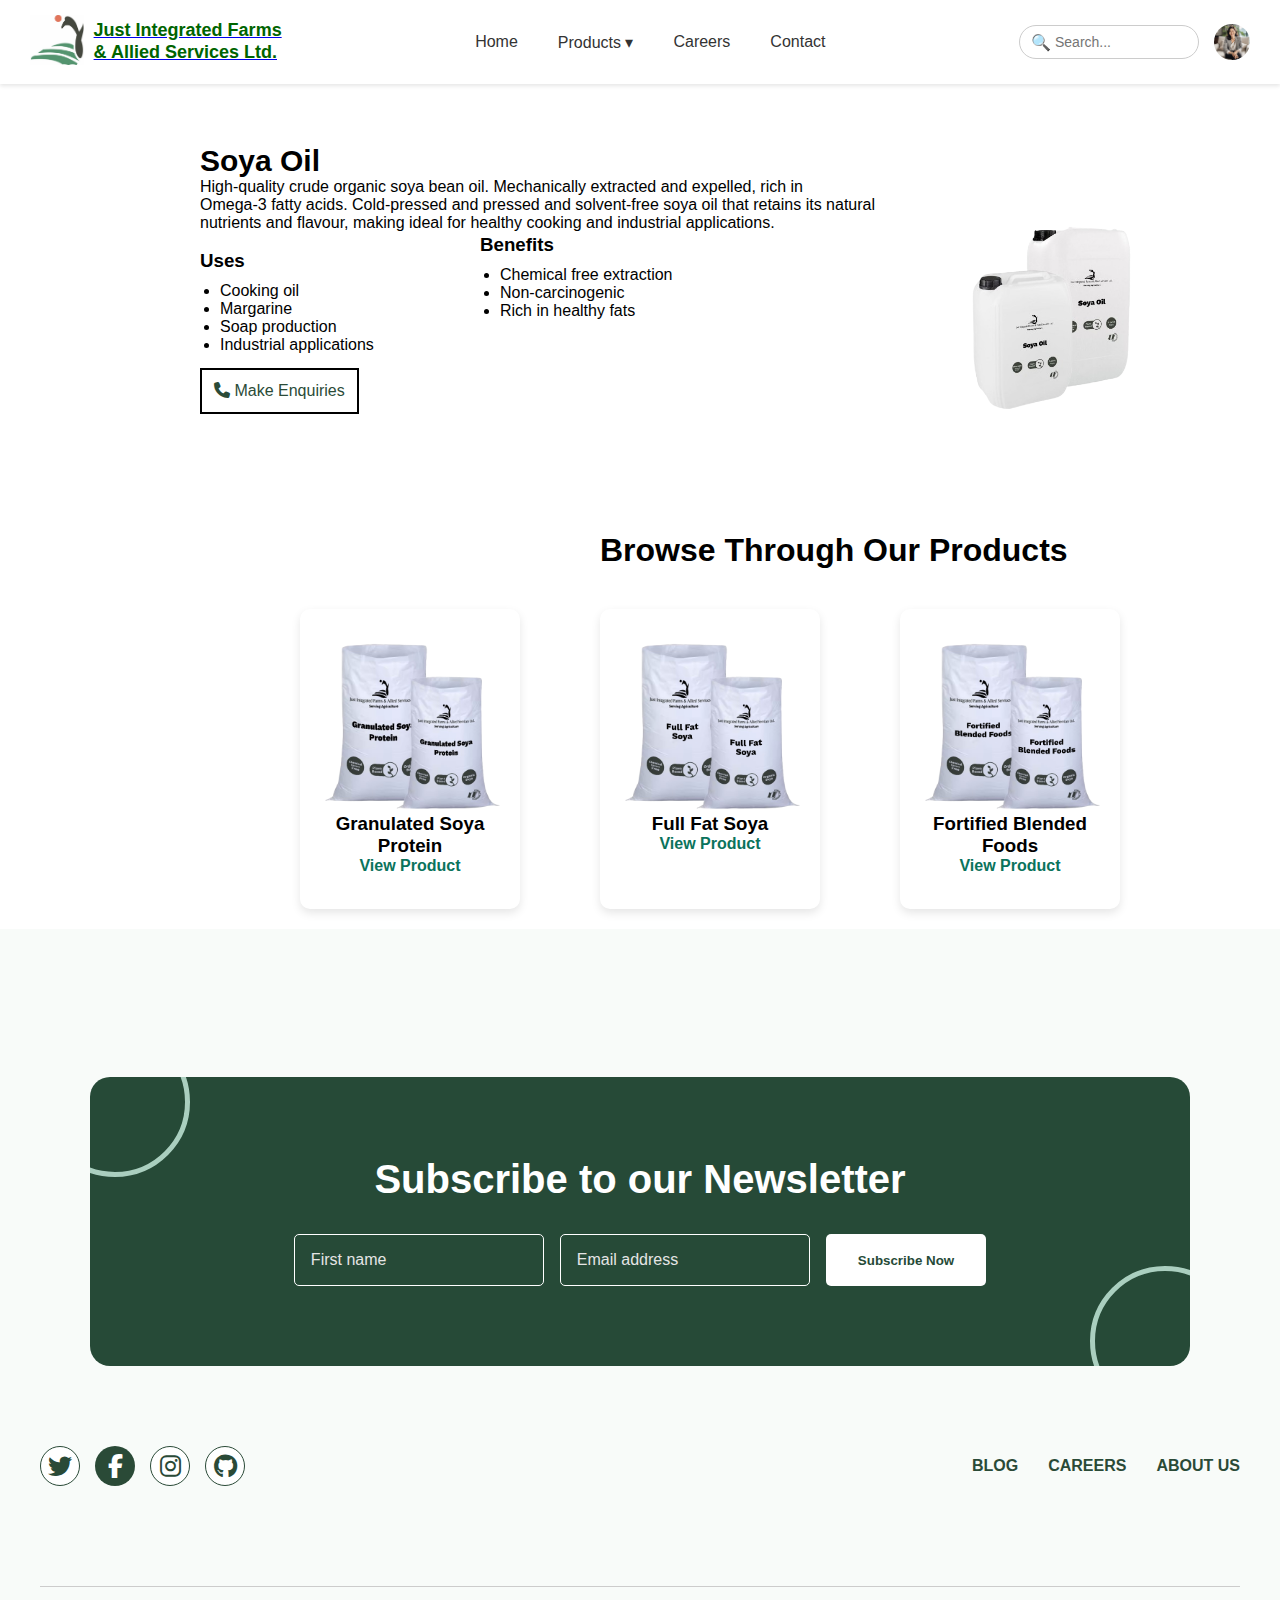
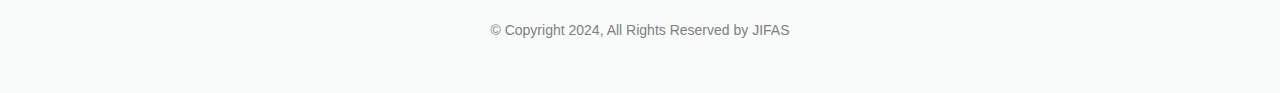
<file: soya-oil.html>
<!DOCTYPE html>
<html>
  <head>
   <title>Soya Oil</title>
   <meta name="viewport" content="width=device-width, initial-scale=1.0">
      <link rel="stylesheet" href="style.css">
      <link rel="stylesheet" href="https://cdnjs.cloudflare.com/ajax/libs/font-awesome/6.5.0/css/all.min.css">
</head>
<body>
  <header>
  <div class="logo">
      <a href="index.html" class="logo-link">
      <img src="images/Logo.jpg" alt="Logo">
    </a>
      <a href="index.html" class="logo-link">
        <h1>Just Integrated Farms<br>& Allied Services Ltd.</h1>
      </a>
  </div>

<nav>
  <ul>
    <li><a href="index.html">Home</a></li>
    <li class="dropdown">
      <a href="Products.html">Products ▾</a>
      <ul class="dropdown-menu">
        <li><a href="soya-flour.html">SOYA FLOUR</a></li>
        <li><a href="soya-oil.html">SOYA OIL</a></li>
        <li><a href="Granulated-Soya-Protein.html">SOYA PROTEIN</a></li>
         <li><a href="Full-Fat-Soya.html">FULL FAT SOYA</a></li>
         <li><a href="Fortified-Blended-Foods.html">FORTIFIED BLENDED FOODS</a></li>
      </ul>
    </li>
    <li><a href="#">Careers</a></li>
    <li><a href="contact.html">Contact</a></li>
  </ul>
</nav>

 <div class="header-right">
    <div class="search-container">
      <input type="text" placeholder="Search...">
      <span class="search-icon">🔍</span>
    </div>
    <img src="images/CEO.jpg" alt="Profile" class="profile-pic">
  </div>
</header>

   <section class="soya-flour-section">
  <h1 class="hed1">Soya Oil</h1>
  <p>High-quality crude organic soya bean oil. Mechanically extracted and expelled, rich in<br>
  Omega-3 fatty acids. Cold-pressed and pressed and solvent-free soya oil that retains its natural<br>
  nutrients and flavour, making ideal for healthy cooking and industrial applications.</p><br>
 <h3>Uses</h3>
  <ul class="under">
      <li>Cooking oil</li>
      <li>Margarine</li>
      <li>Soap production</li>
      <li>Industrial applications</li>
  </ul>
  <div class="diva">
 <h3 class="benefits">Benefits</h3>
    <ul class="underly">
      <li>Chemical free extraction</li>
      <li>Non-carcinogenic</li>
      <li>Rich in healthy fats</li>
    </ul>
    </div> <br>
  <button class="phone-call-btn"><i class="fas fa-phone"></i> Make Enquiries</button>
  <img class="soya-flour-img" src="images/soya-oil.png">
</section>

<section class="browse-section">
  <h1 class="browse-text">Browse Through Our Products</h1>

   <div class="container1">
    <img src="images/G-S-P.png" alt="Granulated Soya Protein">
    <h3>Granulated Soya Protein</h3>
    <a href="Granulated Soya Protein .html">View Product</a>
  </div>

   <div class="container2">
    <img src="images/full-fat-soya.png" alt="Soya Oil">
    <h3>Full Fat Soya</h3>
    <a href="Full-Fat-Soya.html">View Product</a>
  </div>

   <div class="container3">
    <img src="images/FBF.png" alt="Full Fat Soya">
    <h3>Fortified Blended Foods</h3>
    <a href="Fortified-Blended-Foods.html">View Product</a>
  </div>

   <div class="newsletter-footer-wrapper">
  <section class="newsletter-section">
    <h2 class="newsletter-heading">Subscribe to our Newsletter</h2>
    <form class="newsletter-form">
      <input
        type="text"
        placeholder="First name"
        class="newsletter-input"
      />
      <input
        type="email"
        placeholder="Email address"
        class="newsletter-input"
      />
      <button type="submit" class="newsletter-button">Subscribe Now</button>
    </form>
    <div class="circle-top-left"></div>
   <div class="circle-bottom-right"></div>
  </section>

<footer class="footer">
  <div class="footer-icons">
    <span class="icon-circle twitter-bg"
      ><i class="fab fa-twitter"></i
    ></span>
    <span class="icon-circle facebook-bg"
      ><i class="fab fa-facebook-f"></i
    ></span>
    <span class="icon-circle instagram-bg"
      ><i class="fab fa-instagram"></i
    ></span>
    <span class="icon-circle github-bg"
      ><i class="fab fa-github"></i
    ></span>
  </div>

    <div class="footer-texts">
      <span class="footer-label">BLOG</span>
      <span class="footer-label">CAREERS</span>
      <span class="footer-label">ABOUT US</span>
    </div>

    <hr class="footer-line" />

    <p class="footer-copy">
      © Copyright 2024, All Rights Reserved by JIFAS
    </p>
  </footer>
</div>


</body>
</html>
</file>
<file: style.css>
* {
  margin: 0;
  padding: 0;
  box-sizing: border-box;
}

body {
  font-family: 'Segoe UI', Tahoma, Geneva, Verdana, sans-serif;
  width: 100%;
}

header {
  display: flex;
  justify-content: space-between;
  align-items: center;
  background: #fff;
  padding: 15px 30px;
  box-shadow: 0 2px 4px rgba(0,0,0,0.1);
  position: relative;
}

.logo {
  display: flex;
  align-items: center;
}

.logo img {
  height: 50px;
  margin-right: 10px;
}

.logo h1 {
  font-size: 18px;
  color: #006400;
  font-weight: 600;
  line-height: 1.2;
}

nav ul {
  list-style: none;
  display: flex;
  align-items: center;
}

nav ul li {
  position: relative;
}

nav a {
  display: block;
  padding: 10px 20px;
  color: #333;
  text-decoration: none;
  transition: 0.3s;
}

nav a:hover {
  background: #f0f0f0;
  color: #006400;
}

.dropdown:hover .dropdown-menu {
  display: block;
}

.dropdown-menu {
  display: none;
  position: absolute;
  top: 100%;
  left: 0;
  background: #fff;
  min-width: 160px;
  box-shadow: 0 4px 6px rgba(0, 0, 0, 0.1);
  z-index: 99;
}

.dropdown-menu li a {
  padding: 10px 20px;
  white-space: nowrap;
}

.header-right {
  display: flex;
  align-items: center;
  gap: 15px;
}

.header-right input[type="text"] {
  padding: 8px 12px;
  border-radius: 20px;
  border: 1px solid #ccc;
  font-size: 14px;
  outline: none;
}

.profile-pic {
  width: 36px;
  height: 36px;
  border-radius: 50%;
  object-fit: cover;
  cursor: pointer;
}

.search-container {
  position: relative;
}

.search-container input[type="text"] {
  padding: 8px 12px 8px 35px;
  border-radius: 20px;
  border: 1px solid #ccc;
  font-size: 14px;
  outline: none;
  width: 180px;
}

.search-icon {
  position: absolute;
  top: 50%;
  left: 12px;
  transform: translateY(-50%);
  font-size: 16px;
  color: #888;
  pointer-events: none;
}

.bag-img{
  width: 1641px;
  height: 750px;
}

.hero {
  height: 100px;
  display: flex;
  align-items: center;
  justify-content: center;
  position: relative;
}

.hero-overlay {
  background-color: rgba(3, 59, 36, 0.85);
  padding: 8rem;
  border-radius: 15px;
  text-align: center;
  max-width: 90%;
  width: 1000px;
  margin-top: -800px;
}

.hero-content h1 {
  color: white;
  font-size: 2rem;
  margin-bottom: 1rem;
  font-weight: bold;
}

.hero-content p {
  color: white;
  font-size: 1rem;
  line-height: 1.5;
}
.div1{
  background-color: #E9ECEA;
  height: 800px;
  margin-top: -110px;
}
.head1{
  margin-top: -800px;
  margin-left: 650px;
  margin-top: -760px;
}
.hr1{
  height: 4px;
  background-color: #000000;
  margin-top: 10px;
  width: 270px;
  margin-left: 650px;
}
.para1{
  margin-left: 400px;
  margin-top: 30px;
  color: #2B4B38;
}
.spa2{
  margin-left: 100px;
  margin-top: 10px;
}
.spa3{
  margin-left: 150px;
}
.div2{
  background-color: #fff;
  width: 360px;
  height: 520px;
  margin-left: 30px;
  margin-top: 40px;
}
.div3{
  background-color: #fff;
  width: 360px;
  height: 520px;
  margin-left: 430px;
  margin-top: -520px;
}
.div4{
  background-color: #fff;
  width: 360px;
  height: 520px;
  margin-left: 830px;
  margin-top: -520px;
}
.div5{
  background-color: #fff;
  width: 360px;
  height: 520px;
  margin-left: 1235px;
  margin-top: -520px;
}
.full-fat{
  width: 350px;
}
.granulated{
  width: 350px;
}
.soya-oil{
  width: 350px;
}
.soya-flour{
  width: 350px;
}
.full{
  margin-left: 100px;
  margin-top: 10px;
}
.nut{
  margin-left: 65px;
}
.span1{
  margin-left: 10px;
}
.btn{
  margin-left: 110px;
  padding: 8px;
  padding-right: 10px;
  padding-left: 10px;
  border: #2A4A37 solid 2px;
  color: #2A4A37;
  font-weight: bold;
  transition: background-color 0.3s ease, transform 0.3s ease;
}
.btn:hover{
  color: #fff;
  background-color: #2A4A37;
}
.gran{
  margin-top: 10px;
  margin-left: 46px;
}
.nut1{
  margin-left: 45px;
}
.span2{
  margin-left: 60px;
}
.full2{
  margin-left: 140px;
}
.nut2{
  margin-left: 40px;
}
.btn1{
  margin-left: 120px;
  padding: 8px;
  padding-right: 10px;
  padding-left: 10px;
  border: #2A4A37 solid 2px;
  color: #2A4A37;
  font-weight: bold;
  transition: background-color 0.3s ease, transform 0.3s ease;
}
.btn1:hover{
  color: #fff;
  background-color: #2A4A37;
}
.full3{
  margin-top: 10px;
  margin-left: 130px;
}
.def{
  margin-left: 50px;
}
.rich{
  margin-left: 40px;
}
.btn2{
  margin-top: 20px;
  margin-left: 135px;
  padding: 8px;
  padding-right: 10px;
  padding-left: 10px;
  border: #2A4A37 solid 2px;
  color: #2A4A37;
  font-weight: bold;
  transition: background-color 0.3s ease, transform 0.3s ease;
}
.btn2:hover{
  color: #fff;
  background-color: #2A4A37;
}
.see-products{
  cursor: pointer;
}
.see-products:hover{
  color: green;
}
.view-products{
  margin-left: 730px;
  margin-top: 20px;
}

.section-heading {
  text-align: center;
  font-size: 2rem;
  margin-top: 40px;
  color: #2d3e50;
  font-weight: bold;
}

.heading-sec{
  margin-top: 80px;
  margin-left: 700px;
}
.heading-sect{
  margin-top: 80px;
  margin-left: 740px;
  font-size: 30px;
}

.line {
  width: 100px;
  height: 4px;
  background-color: #2a4a37;
  margin: 10px auto 30px;
  border-radius: 2px;
  margin-left: 740px;
  margin-top: 5px;
}

.choose-us-container {
  display: flex;
  justify-content: space-between;
  align-items: flex-start;
  gap: 40px;
  padding: 0 40px;
  flex-wrap: wrap;
}

.choose-us-image img {
  max-width: 100%;
  height: auto;
  max-height: 440px;
  object-fit: cover;
  border-radius: 10px;
}

.choose-us-content {
  flex: 1;
  min-width: 300px;
  display: flex;
  flex-direction: column;
  gap: 20px;
}

.choose-item {
  display: flex;
  align-items: flex-start;
  gap: 10px;
  font-size: 1rem;
  color: #444;
  line-height: 1.6;
  border-bottom: 2px solid #2a4a37;
  padding-bottom: 10px;
  margin-bottom: 15px;
}

.choose-item i {
  font-size: 1.3rem;
  color: #2a4a37;
  margin-top: 4px;
}

.black-heading {
  color: black;
}

.black-underline {
  width: 120px;
  height: 3px;
  background-color: #2a4a37;
  margin: 0 auto 30px;
}

.gallery-images {
  display: flex;
  justify-content: center;
  gap: 20px;
  margin-bottom: 40px;
}

.gallery-img {
  width: 300px;
  height: 270px;
  object-fit: cover;
  transition: transform 0.3s ease, box-shadow 0.3s ease;
  border-radius: 8px;
}

.gallery-img:hover {
  transform: scale(1.05);
  box-shadow: 0 8px 20px rgba(0, 0, 0, 0.2);
}

.see-all-images {
  text-align: center;
  color: #2a4a37;
  font-weight: bold;
  font-size: 18px;
  cursor: pointer;
  text-decoration: none;
}
.see-all-images:hover{
  color: green;
}

.blog-tailor-section {
  text-align: center;
  margin: 80px 0;
}

.blog-tailor-heading {
  font-size: 45px;
  font-weight: bold;
  margin-bottom: 20px;
}

.blog-tailor-text {
  font-size: 25px;
  color: #444;
  margin-bottom: 30px;
}

.suggestion-btn {
  background-color: #1e3526;
  color: white;
  border: none;
  padding: 12px 25px;
  font-size: 1rem;
  border-radius: 5px;
  cursor: pointer;
  margin-bottom: 40px;
  transition: background-color 0.3s ease;
}

.suggestion-btn i {
  margin-right: 8px;
}

.suggestion-btn:hover {
  background-color: rgba(128, 128, 128, 0.132);
  color: #2a4a37;
}

.blog-images-container {
  display: flex;
  justify-content: center;
  gap: 20px;
  flex-wrap: wrap;
  padding: 0 20px;
}

.blog-img {
  width: 298px;
  height: 150px;
  object-fit: cover;
  border-radius: 8px;
  transition: transform 0.3s ease, box-shadow 0.3s ease;
}

.blog-img:hover {
  transform: scale(1.05);
}

.testimonial-section {
  text-align: center;
  padding: 80px 20px;
  background-color: #f8fbf9;
}

.div6{
  background-color: #E9ECEA;
  width: auto;
  height: 400px;
}
.head2{
  margin-top: -350px;
  margin-left: 600px;
  font-size: 40px;
}

.line1{
  width: 200px;
  height: 3px;
  background-color: #2a4a37;
  margin: 10px auto 30px;
  border-radius: 2px;
  margin-left: 710px;
  margin-top: 5px;
}
.para2{
  font-size: 20px;
  margin-left: 360px;
  margin-top: 50px;
}

.text1{
  margin-left: 10px;
}
.text2{
  margin-left: 400px;
}
.chicken-logo{
  width: 60px;
  margin-left: 700px;
  margin-top: 50px;
}
.text3{
  margin-left: 770px;
  font-weight: bold;
  margin-top: -40px;
  font-size: 21px;
  color: #2A4A37;
}

.newsletter-footer-wrapper {
  background-color: #f8fbf9;
  margin-top: 20px;

  padding-top: 3rem;
  min-height: 700px;
}

.newsletter-section {
  background-color: #264a37;
  padding: 5rem 1rem;
  border-radius: 20px;
  max-width: 1100px;
  margin: 3rem auto 0 auto;
  text-align: center;
  color: white;
  position: relative;
  overflow: hidden;
  margin-top: 100px;
}

.newsletter-heading {
  font-size: 2.5rem;
  font-weight: bold;
  margin-bottom: 2rem;
}

.newsletter-form {
  display: flex;
  flex-wrap: wrap;
  justify-content: center;
  gap: 1rem;
}

.newsletter-input {
  padding: 1rem;
  font-size: 1rem;
  border: 1px solid white;
  border-radius: 5px;
  width: 250px;
  background: transparent;
  color: white;
}

.newsletter-input::placeholder {
  color: #e5e5e5;
}

.newsletter-button {
  padding: 1rem 2rem;
  font-weight: bold;
  background-color: white;
  color: #264a37;
  border: none;
  border-radius: 5px;
  cursor: pointer;
}

.circle-top-left,
.circle-bottom-right {
  position: absolute;
  width: 150px;
  height: 150px;
  border-radius: 50%;
  border: 5px solid #aacfbf;
}

.circle-top-left {
  top: -50px;
  left: -50px;
}

.circle-bottom-right {
  bottom: -50px;
  right: -50px;
}

.footer {
  display: flex;
  align-items: center;
  justify-content: space-between;
  padding: 20px 40px;
  flex-wrap: wrap;
  background-color: #f8fbf9;
  margin-top: 60px;
}

.footer-icons {
  display: flex;
  gap: 15px;
}

.icon-circle {
  font-size: 24px;
  width: 40px;
  height: 40px;
  border-radius: 50%;
  display: flex;
  align-items: center;
  justify-content: center;
}

.facebook-bg {
  background-color: #2a4a37;
  color: white;
}

.twitter-bg,
.github-bg {
  background-color: white;
  color: #2a4a37;
  border: 1px solid #2a4a37;
}

.instagram-bg {
  background-color: white;
  color: #2a4a37;
  border: 1px solid #2a4a37;
}

.footer-texts {
  display: flex;
  gap: 30px;
  color: #2a4a37;
  font-weight: bold;
  font-family: "Times New Roman", serif;
  font-size: 16px;
}

.footer-line {
  width: 100%;
  border: 0;
  border-top: 1px solid #ccc;
  margin-top: 100px;
}

.footer-copy {
  background-color: #f8fbf9;
  color: grey;
  padding: 35px 0;
  text-align: center;
  font-size: 14px;
  align-items: center;
  width: 100%;
}

.footer-label{
  font-family: Arial, Helvetica, sans-serif;
}


.our{
  margin-left: 100px;
  margin-top: 50px;
  font-size: 30px;
}
.matters{
  margin-left: 100px;
  font-size: 23px;
  font-weight: bold;
  margin-top: -10px;
}
.why-it-matters ul {
  list-style-type: disc;
  padding-left: 20px;
}

.why-it-matters li {
  margin-bottom: 10px;
  font-size: 16px;
}
.underline{
  margin-left: 100px;
  margin-top: 20px;
}



.product-grid {
  display: grid;
  grid-template-columns: repeat(4, 1fr);
  gap: 30px;
  padding: 50px;
  justify-items: center;
}

.product-card {
  background-color: #fff;
  border-radius: 10px;
  width: 220px;
  text-align: center;
  padding: 20px;
  transition: transform 0.3s ease, box-shadow 0.3s ease;
  box-shadow: 0 4px 10px rgba(0, 0, 0, 0.1);
}

.product-card:hover {
  transform: translateY(-10px);
  box-shadow: 0 15px 30px rgba(0, 0, 0, 0.2);
}

.product-card img {
  max-width: 100%;
  height: auto;
}

.product-card h3 {
  font-size: 18px;
  margin: 15px 0 10px;
}

.product-card a {
  color: #0b735c;
  text-decoration: none;
  font-weight: bold;
}

.soya-flour-section{
  margin-left: 200px;
  margin-top: 60px;
}
.hed1{
  font-size: 30px;
  margin-top: 20px;
}
.under{
  margin-left: 20px;
  margin-top: 10px;
}
.benefits{
  margin-left: -20px;
  margin-top: -120px;
}
.diva{
  margin-left: 300px;
}
.underly{
  margin-top: 10px;
}

.phone-call-btn{
  margin-top: 30px;
  font-size: 16px;
  padding: 12px;
  background-color: #fff;
  border: 2px solid black;
  color: #2B4B38;
  transition: transform 0.3s ease, box-shadow 0.3s ease;
}
.phone-call-btn:hover{
  background-color: #2B4B38;
  color: #fff;
  transform: scale(1.02);
}

.soya-flour-img{
  width: 300px;
  margin-left: 700px;
  margin-top: -600px;
}

.browse-text{
  margin-left: 600px;
  margin-top: 100px;
}

.container1{
  background-color: #fff;
  border-radius: 10px;
  margin-left: 300px;
  margin-top: 40px;
  width: 220px;
  height: 300px;
  text-align: center;
  padding: 20px;
  transition: transform 0.3s ease, box-shadow 0.3s ease;
  box-shadow: 0 4px 10px rgba(0, 0, 0, 0.1);
}
.container1:hover {
  transform: translateY(-10px);
  box-shadow: 0 15px 30px rgba(0, 0, 0, 0.2);
}
.container1 img {
  max-width: 100%;
  height: auto;
}
.container1 a {
  color: #0b735c;
  text-decoration: none;
  font-weight: bold;
}
.container1 a:hover{
  color: green;
}
.container2{
  background-color: #fff;
  border-radius: 10px;
  margin-left: 600px;
  margin-top: -300px;
  height: 300px;
  width: 220px;
  text-align: center;
  padding: 20px;
  transition: transform 0.3s ease, box-shadow 0.3s ease;
  box-shadow: 0 4px 10px rgba(0, 0, 0, 0.1);
}
.container2:hover {
  transform: translateY(-10px);
  box-shadow: 0 15px 30px rgba(0, 0, 0, 0.2);
}
.container2 img {
  max-width: 100%;
  height: auto;
}
.container2 a {
  color: #0b735c;
  text-decoration: none;
  font-weight: bold;
}
.container2 a:hover{
  color: green;
}
.container3{
  background-color: #fff;
  border-radius: 10px;
  margin-left: 900px;
  margin-top: -300px;
  height: 300px;
  width: 220px;
  text-align: center;
  padding: 20px;
  transition: transform 0.3s ease, box-shadow 0.3s ease;
  box-shadow: 0 4px 10px rgba(0, 0, 0, 0.1);
}
.container3:hover {
  transform: translateY(-10px);
  box-shadow: 0 15px 30px rgba(0, 0, 0, 0.2);
}
.container3 img {
  max-width: 100%;
  height: auto;
}
.container3 a {
  color: #0b735c;
  text-decoration: none;
  font-weight: bold;
}
.container3 a:hover{
  color: green;
}

.benefit{
  margin-left: -20px;
  margin-top: -100px;
}

.bene{
  margin-left: -20px;
  margin-top: -100px;
}
.uses{
  margin-top: 30px;
}
.product-linking{
  text-decoration: none;
}

.gallery-text{
  margin-left: 120px;
  margin-top: 25px;
}
.gall{
  font-size: 35px;
}
.gallery-text p{
  font-size: 23px;
}

.image-section{
  margin-left: 120px;
  margin-top: 50px;
}
.picture1{
  width: 350px;
  height: 350px;
  margin-left: -55px;

  transition: transform 0.3s ease, box-shadow 0.3s ease;
  border-radius: 8px;
}
.picture1:hover{
  transform: scale(1.05);
  box-shadow: 0 8px 20px rgba(0, 0, 0, 0.2);
}
.picture2{
  width: 360px;
  height: 350px;
  margin-left: 30px;
  transition: transform 0.3s ease, box-shadow 0.3s ease;
  border-radius: 8px;
}
.picture2:hover{
  transform: scale(1.05);
  box-shadow: 0 8px 20px rgba(0, 0, 0, 0.2);
}
.picture3{
  width: 350px;
  height: 350px;
  margin-left: 30px;
  transition: transform 0.3s ease, box-shadow 0.3s ease;
  border-radius: 8px;
}
.picture3:hover{
  transform: scale(1.05);
  box-shadow: 0 8px 20px rgba(0, 0, 0, 0.2);
}

.picture4{
  width: 350px;
  height: 350px;
  margin-left: 30px;
  transition: transform 0.3s ease, box-shadow 0.3s ease;
  border-radius: 8px;
}
.picture4:hover{
  transform: scale(1.05);
  box-shadow: 0 8px 20px rgba(0, 0, 0, 0.2);
}
.picture5{
  width: 350px;
  height: 350px;
  margin-top: 50px;
  margin-left: 65px;
  transition: transform 0.3s ease, box-shadow 0.3s ease;
  border-radius: 8px;
}
.picture5:hover{
  transform: scale(1.05);
  box-shadow: 0 8px 20px rgba(0, 0, 0, 0.2);
}
.picture6{
  width: 360px;
  height: 350px;
  margin-left: 30px;
  transition: transform 0.3s ease, box-shadow 0.3s ease;
  border-radius: 8px;
}
.picture6:hover{
  transform: scale(1.05);
  box-shadow: 0 8px 20px rgba(0, 0, 0, 0.2);
}
.picture7{
  width: 350px;
  height: 350px;
  margin-left: 30px;
  transition: transform 0.3s ease, box-shadow 0.3s ease;
  border-radius: 8px;
}
.picture7:hover{
  transform: scale(1.05);
  box-shadow: 0 8px 20px rgba(0, 0, 0, 0.2);
}
.picture8{
  width: 350px;
  height: 350px;
  margin-left: 30px;
  transition: transform 0.3s ease, box-shadow 0.3s ease;
  border-radius: 8px;
}
.picture8:hover{
  transform: scale(1.05);
  box-shadow: 0 8px 20px rgba(0, 0, 0, 0.2);
}
</file>
